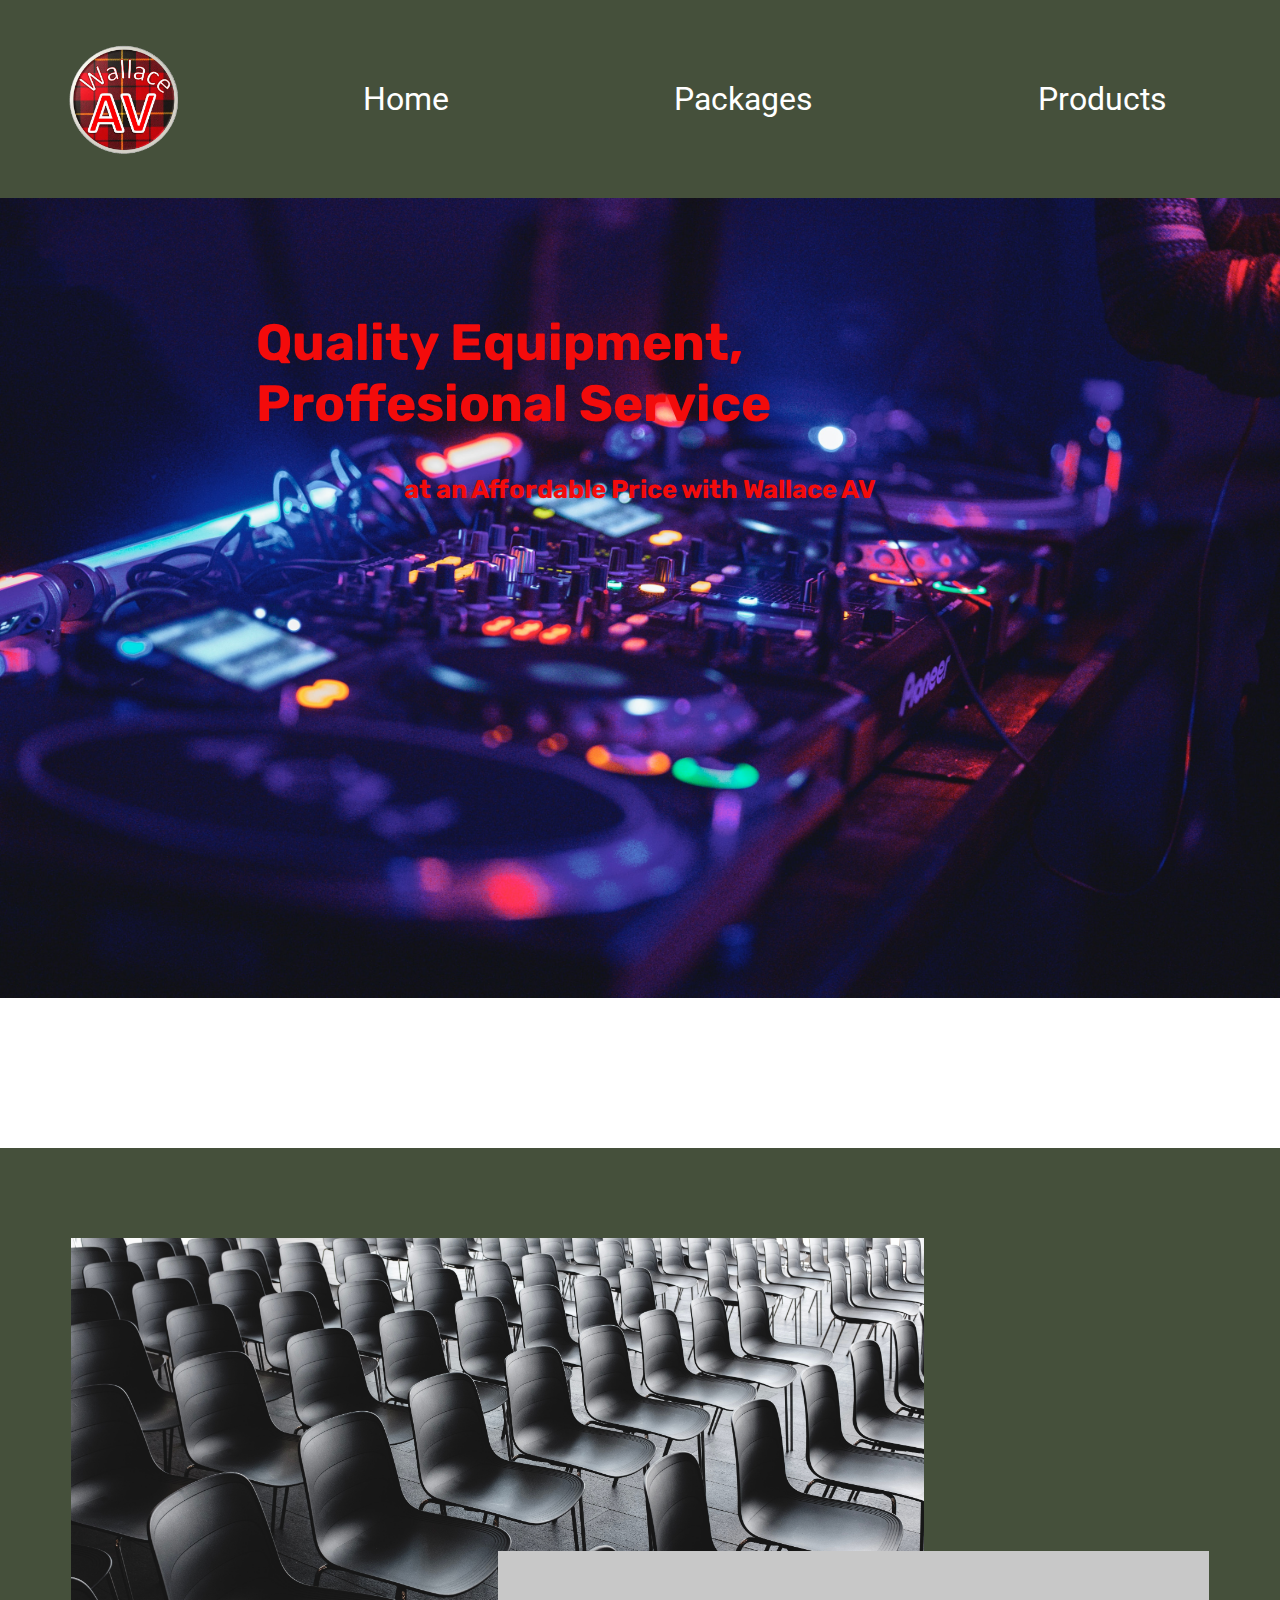
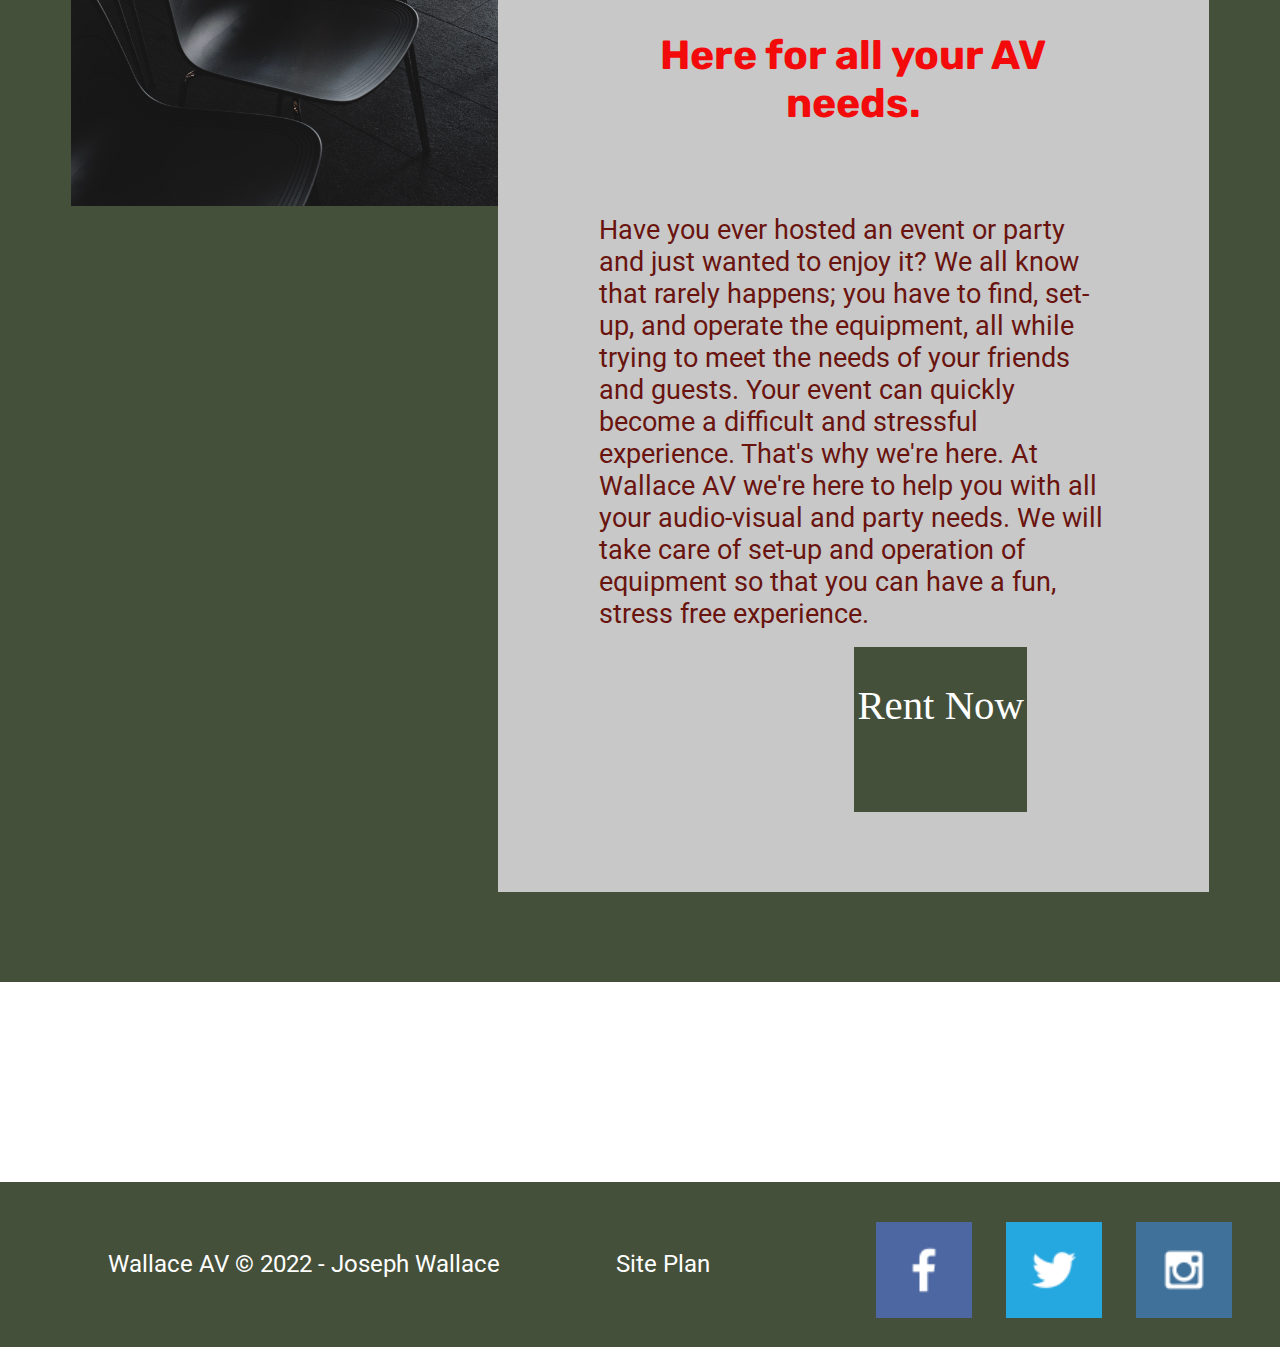
<file: wallace_av/index.html>
<!DOCTYPE html>
<html lang="en">
<head>
    <link rel="stylesheet" href="styles/style.css">
    <meta charset="UTF-8">
    <meta http-equiv="X-UA-Compatible" content="IE=edge">
    <meta name="viewport" content="width=device-width, initial-scale=1.0">
    <title>Audio/Visual Equipment | Wallace AV | Home</title>
</head>
<body class="content">
    <header>
        <a id="logo_link" href="index.html">
            <img class="logo" src="images/WallaceAVLogocopy.gif" alt="Wallace AV Logo">
        </a>
        <nav>
            <a href="index.html">Home</a>
            <a href="packages.html">Packages</a>
            <a href="products.html">Products</a>
        </nav>
    </header>
    <div id="hero">
        <div id="hero-box">
            <img id="hero-img" src="images/alexander-popov-JhYnL-BiP18-unsplash.jpg" alt="DJ Setup">
        </div>
        <section id="hero-msg">
            <h1 class="home-title">Quality Equipment, Proffesional Service</h1>
            <h4>at an Affordable Price with Wallace AV</h4>
        </section>
    </div>
    <main class="home-grid">
        <div id="background"></div> 
        <img class="home-img" src="images/jonas-jacobsson-2xaF4TbjXT0-unsplash.jpg" alt="Rows of Chairs">
        <section class="home-msg">
            <h2>Here for all your AV needs.</h2>
            <p>Have you ever hosted an event or party and just wanted to enjoy it? We all know that rarely happens; you have to find, set-up, and operate the equipment, all while trying to meet the needs of your friends and guests. Your event can quickly become a difficult and stressful experience. That's why we're here. At Wallace AV we're here to help you with all your audio-visual and party needs. We will take care of set-up and operation of equipment so that you can have a fun, stress free experience. </p>
            <a class='rent' href="products.html">Rent Now</a>
        </section>
    </main>
    <footer class="footer-grid">
        <p>Wallace AV &copy; 2022 - Joseph Wallace</p>
        <p><a href="site-plan.html">Site Plan</a></p>
        <div class="social">
            <a class="facebook" href="https://facebook.com" target="_blank">
                <img src="images/facebook.png" alt="fb icon">
            </a>
            <a class="twitter" href="https://twitter.com" target="_blank">
                <img src="images/twitter.png" alt="twitter icon">
            </a>
            <a class="instagram" href="https://instagram.com" target="_blank">
                <img src="images/instagram.png" alt="instagram icon">
            </a>
        </div>
    </footer>
</body>
</html>
</file>
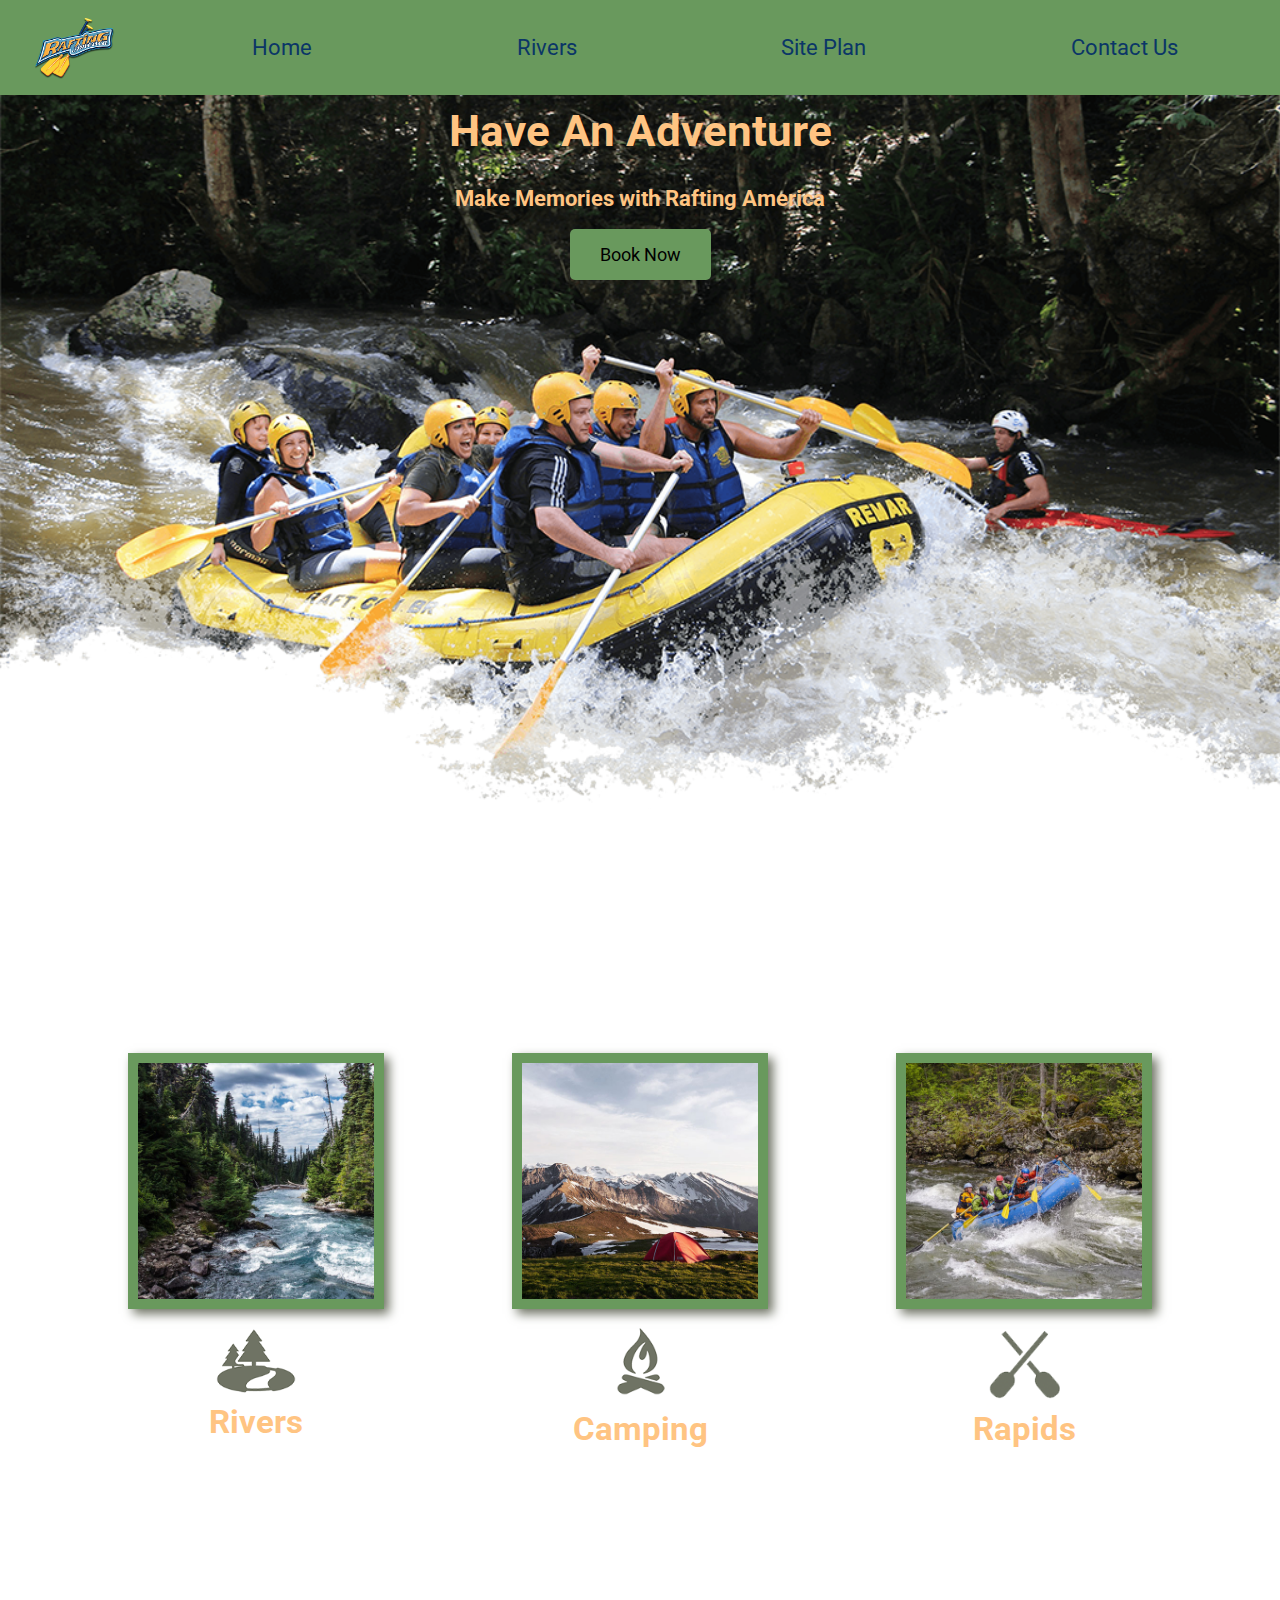
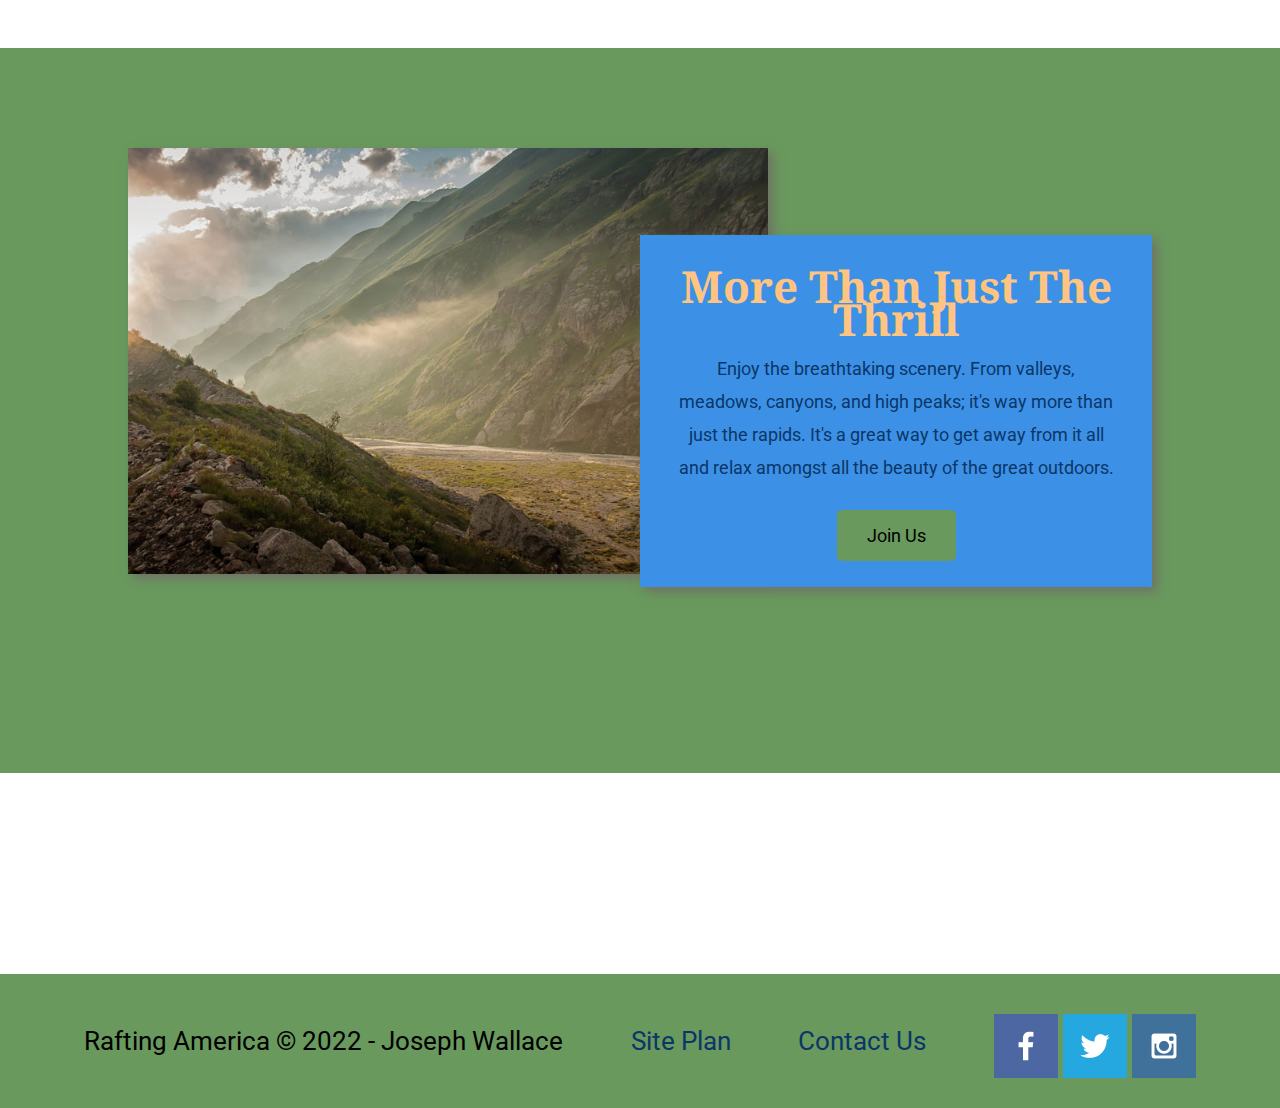
<file: wwr/index.html>
<!DOCTYPE html>
<html lang="en">
<head>
    <link rel="stylesheet" href="styles/style.css">
    <meta charset="UTF-8">
    <meta http-equiv="X-UA-Compatible" content="IE=edge">
    <meta name="viewport" content="width=device-width, initial-scale=1.0">
    <title>Whitewater Rafting Vacations | Rafting America | Home</title>
</head>
<body>
    <div id="content">
        <header>
            <a id="logo_link" href="index.html">
                <img class="logo" src="images/raftingam.png" alt="Rafting America Logo">
            </a>
            <nav>
                <a href="index.html">Home</a>
                <a href="rivers.html">Rivers</a>
                <a href="site-plan-rafting.html">Site Plan</a>
                <a href="contactus.html">Contact Us</a>
            </nav>
        </header>
    <div id="hero">
            <div id="hero-box">
                <img id="hero-img" src="images/hero.png" alt="People enjoying rafting">
            </div>
        <section id="hero-msg">
            <h1 class="home-title">Have An Adventure</h1>
            <h4>Make Memories with Rafting America</h4>
            <div class="button-box">
                <a class="book" href="contactus.html">Book Now</a>
            </div>
        </section>
    </div>
        <main class="home-grid">
            <section class="rivers-card">
                <img class="card-img" src="images/rivers.jpg" alt="river in forest">
                <img class="icon" src="images/river_icon.png" alt="river icon">
                <h2>Rivers</h2>
            </section>
            <section class="camping-card">
                <img class="card-img" src="images/camping.jpg" alt="tent in mountains">
                <img class="icon" src="images/fire_icon.png" alt="fire icon">
                <h2>Camping</h2>
            </section>
            <section class="rapids-card">
                <img class="card-img" src="images/rapids.jpg" alt="rafting boat">
                <img class="icon" src="images/oars.png" alt="oars icon">
                <h2>Rapids</h2>
            </section>
            <div id="background"></div> 
            <img class="mountains" src="images/mountains.jpg" alt="Misty mountains">
            <section class="msg">
                <h2>More Than Just The Thrill</h2>
                <p>Enjoy the breathtaking scenery. From valleys, meadows, canyons, and high peaks; it's way more than just the rapids. It's a great way to get away from it all and relax amongst all the beauty of the great outdoors. </p>
                <a class='join' href="rivers.html">Join Us</a>
            </section>
        </main>
        <footer>
            <p>Rafting America &copy; 2022 - Joseph Wallace</p>
            <p><a href="site-plan-rafting.html">Site Plan</a></p>
            <p><a href="contactus.html">Contact Us</a></p>
            <div class="social">
                <a href="https://facebook.com" target="_blank">
                    <img src="images/facebook.png" alt="fb icon">
                </a>
                <a href="https://twitter.com" target="_blank">
                    <img src="images/twitter.png" alt="twitter icon">
                </a>
                <a href="https://instagram.com" target="_blank">
                    <img src="images/instagram.png" alt="instagram icon">
                </a>
            </div>
        </footer>
    </div>
</body>
</html>
</file>
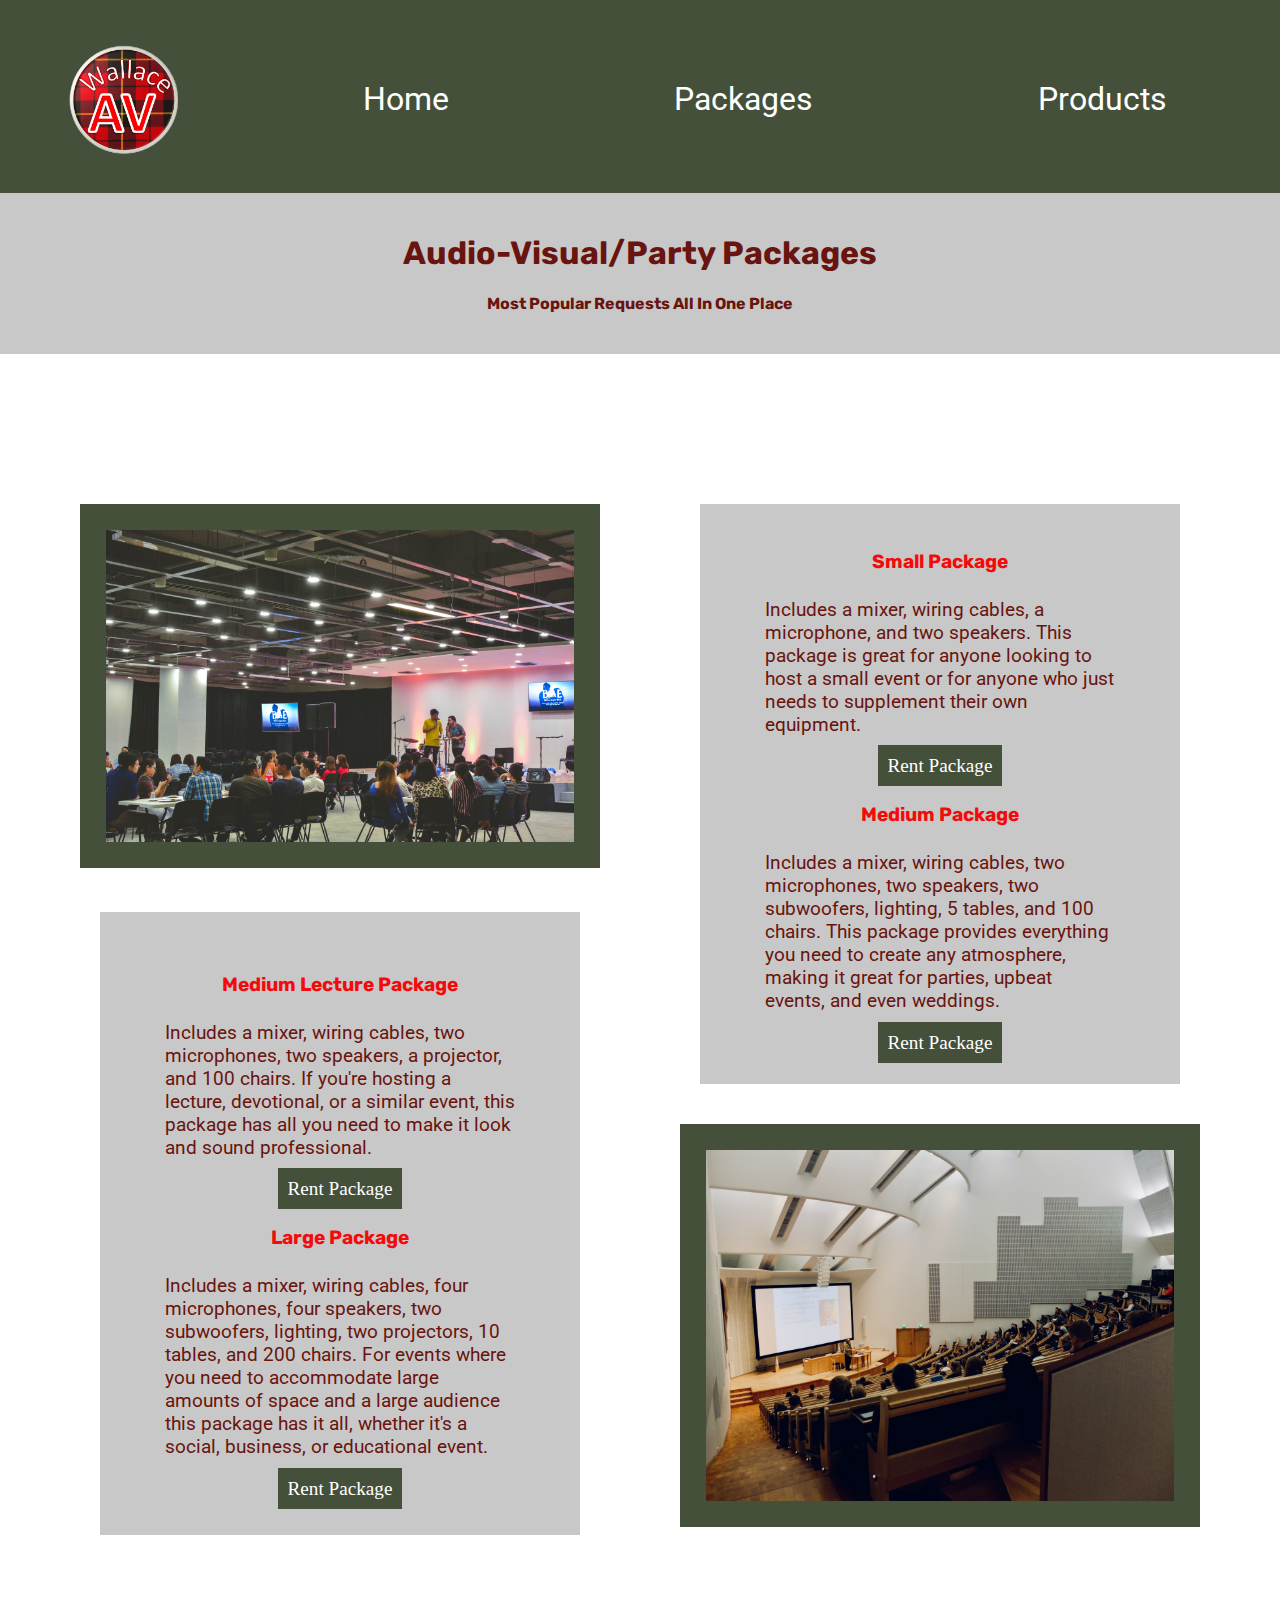
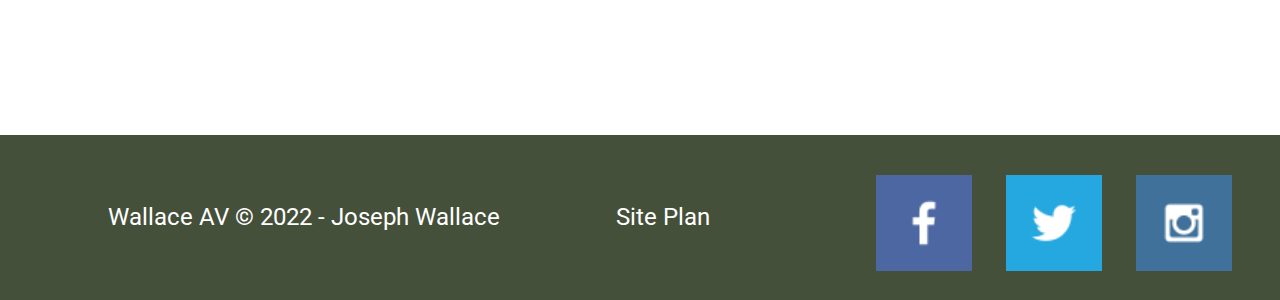
<file: wallace_av/packages.html>
<!DOCTYPE html>
<html lang="en">
<head>
    <link rel="stylesheet" href="styles/style.css">
    <meta charset="UTF-8">
    <meta http-equiv="X-UA-Compatible" content="IE=edge">
    <meta name="viewport" content="width=device-width, initial-scale=1.0">
    <title>Audio-Visual Equipment | Wallace AV | Packages</title>
</head>
<body class="content">
    <header>
        <a id="logo_link" href="index.html">
            <img class="logo" src="images/WallaceAVLogocopy.gif" alt="Wallace AV Logo">
        </a>
        <nav>
            <a href="index.html">Home</a>
            <a href="packages.html">Packages</a>
            <a href="products.html">Products</a>
        </nav>
    </header>
    <div class="heading">
        <h1>Audio-Visual/Party Packages</h1>
        <h4>Most Popular Requests All In One Place</h4>
    </div>
    <main class="package-grid">
        <div class="side-a">
            <div>
                <img class="package-img" src="images/md-duran-rE9vgD_TXgM-unsplash.jpg" alt="Social Gathering">
            </div>
            <section class="packages-1">
                <h4>Medium Lecture Package</h4>
                <p>Includes a mixer, wiring cables, two microphones, two speakers, a projector, and 100 chairs. If you're hosting a lecture, devotional, or a similar event, this package has all you need to make it look and sound professional.</p>
                <a class="rental-packages" href="#">Rent Package</a>
                <h4>Large Package</h4>
                <p>Includes a mixer, wiring cables, four microphones, four speakers, two subwoofers, lighting, two projectors, 10 tables, and 200 chairs. For events where you need to accommodate large amounts of space and a large audience this package has it all, whether it's a social, business, or educational event.</p>
                <a class="rental-packages" href="#">Rent Package</a>
            </section>
        </div>
        <div class="side-b">
            <section class="packages-2">
                <h4>Small Package</h4>
                <p>Includes a mixer, wiring cables, a microphone, and two speakers. This package is great for anyone looking to host a small event or for anyone who just needs to supplement their own equipment.</p>
                <a class="rental-packages" href="#">Rent Package</a>
                <h4>Medium Package</h4>
                <p>Includes a mixer, wiring cables, two microphones, two speakers, two subwoofers, lighting, 5 tables, and 100 chairs. This package provides everything you need to create any atmosphere, making it great for parties, upbeat events, and even weddings.</p>
                <a class="rental-packages" href="#">Rent Package</a>
            </section>
            <div>
                <img class="package-img-2" src="images/dom-fou-YRMWVcdyhmI-unsplash.jpg" alt="Lecture Gathering">
            </div>
        </div>
    </main>
    <footer>
        <p>Wallace AV &copy; 2022 - Joseph Wallace</p>
        <p><a href="site-plan.html">Site Plan</a></p>
        <div class="social">
            <a href="https://facebook.com" target="_blank">
                <img src="images/facebook.png" alt="fb icon">
            </a>
            <a href="https://twitter.com" target="_blank">
                <img src="images/twitter.png" alt="twitter icon">
            </a>
            <a href="https://instagram.com" target="_blank">
                <img src="images/instagram.png" alt="instagram icon">
            </a>
        </div>
    </footer>
</body>
</html>
</file>
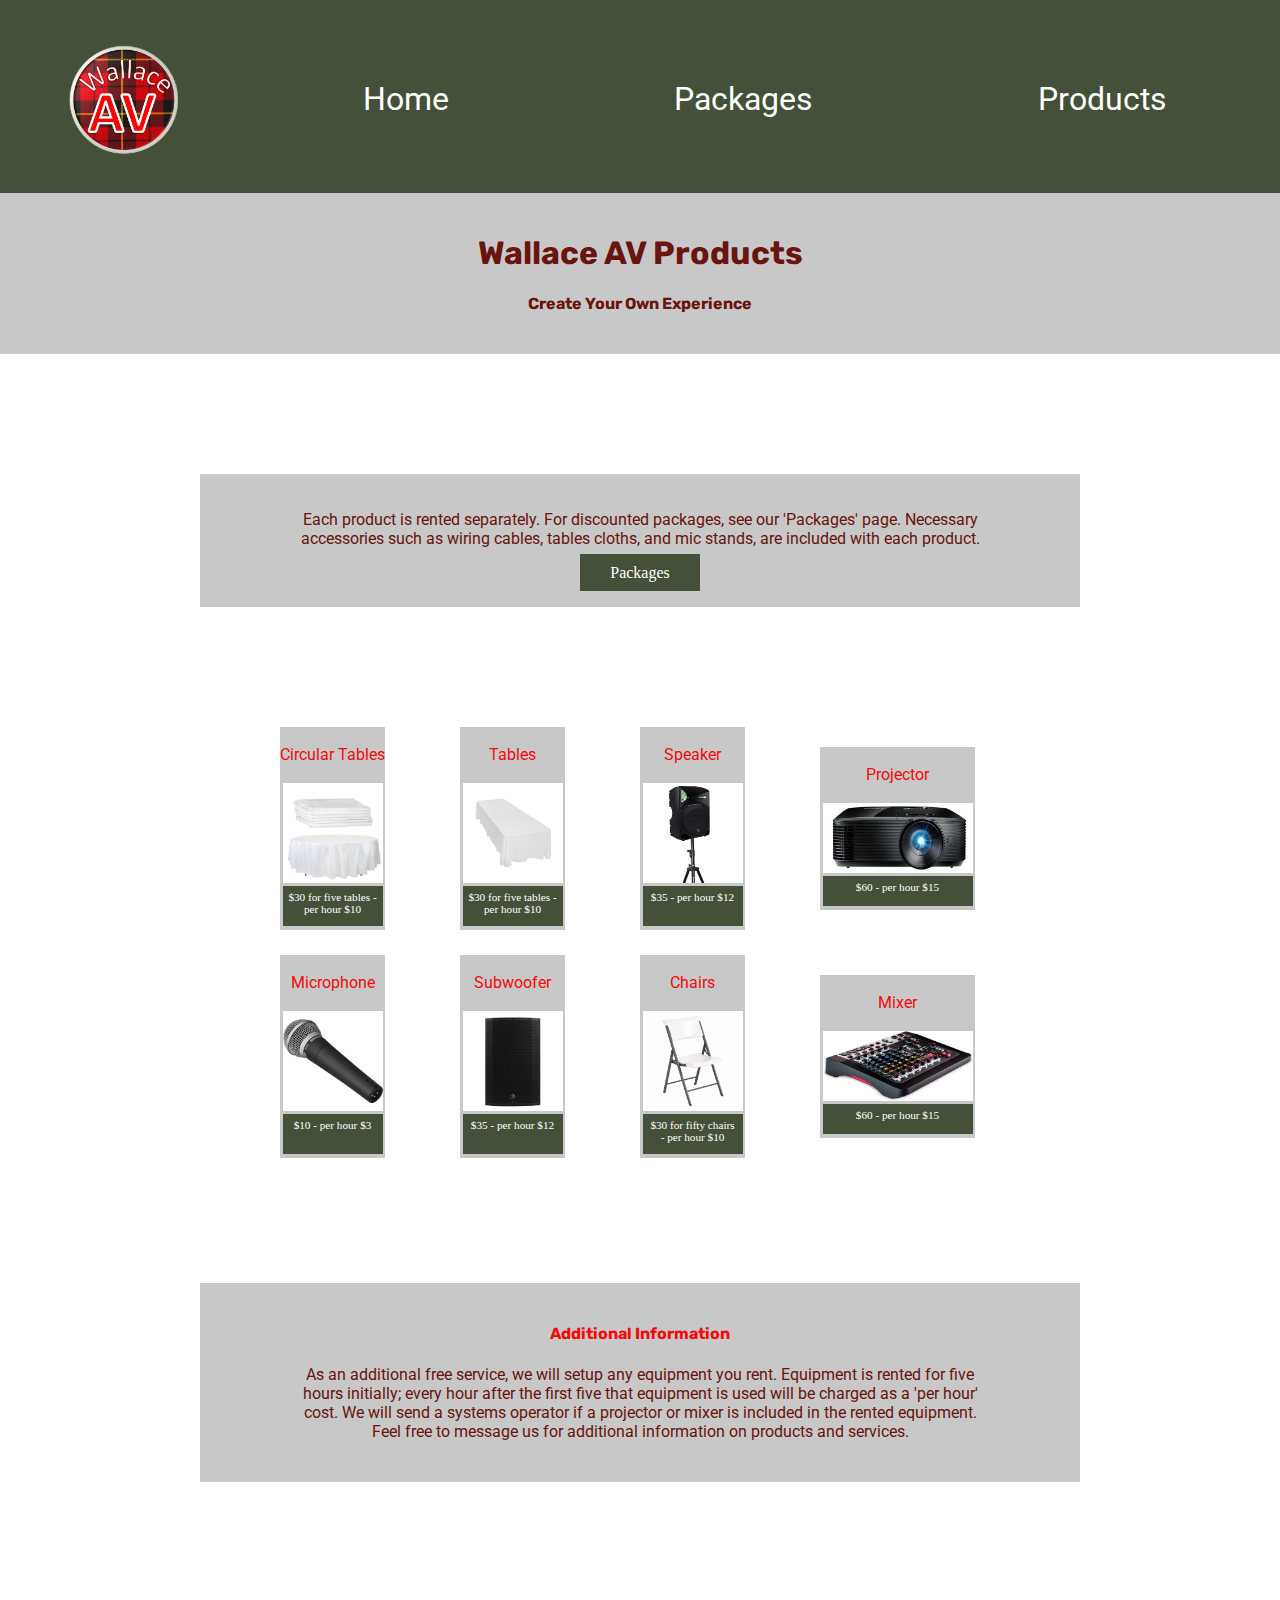
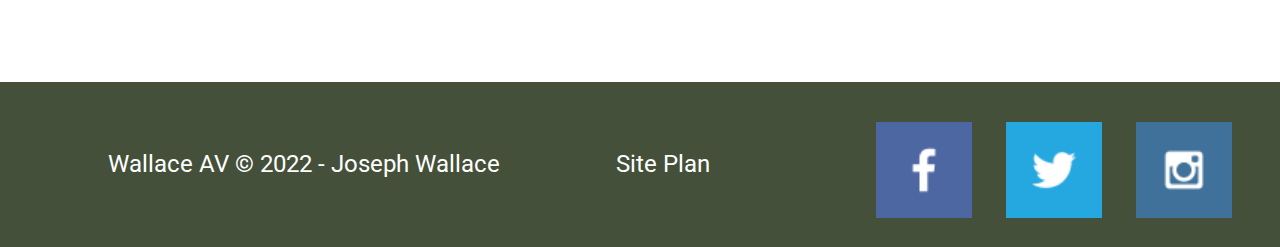
<file: wallace_av/products.html>
<!DOCTYPE html>
<html lang="en">
<head>
    <link rel="stylesheet" href="styles/style.css">
    <meta charset="UTF-8">
    <meta http-equiv="X-UA-Compatible" content="IE=edge">
    <meta name="viewport" content="width=device-width, initial-scale=1.0">
    <title>Audio/Visual Equipment | Wallace AV | Products</title>
</head>
<body class="content">
    <header>
        <a id="logo_link" href="index.html">
            <img class="logo" src="images/WallaceAVLogocopy.gif" alt="Wallace AV Logo">
        </a>
        <nav>
            <a href="index.html">Home</a>
            <a href="packages.html">Packages</a>
            <a href="products.html">Products</a>
        </nav>
    </header>
    <div class="heading">
        <h1>Wallace AV Products</h1>
        <h4>Create Your Own Experience</h4>
    </div>
    <main>
        <div class="heading-text">
            <p>Each product is rented separately. For discounted packages, see our 'Packages' page. Necessary accessories such as wiring cables, tables cloths, and mic stands, are included with each product.</p>
            <a class="package-link" href="packages.html">Packages</a>
        </div>
        <div class="products-grid">
            <div class="product">
                <p class="rental-text">Circular Tables</p>
                <img class="product-img" src="images/6ftRoundTableCloth.jpg" alt="Circular Tables">
                <a class="rental-link" href="#">$30 for five tables - per hour $10</a>
            </div>
            <div class="product">
                <p class="rental-text">Tables</p>
                <img class="product-img" src="images/8ftTableCloth.jpg" alt="Tables">
                <a class="rental-link" href="#">$30 for five tables - per hour $10</a>
            </div>
            <div class="product">
                <p class="rental-text">Speaker</p>
                <img class="product-img" src="images/15inMackieThumpSpeaker.jpg" alt="Speaker">
                <a class="rental-link" href="#">$35 - per hour $12</a>
            </div>
            <div class="product-wide">
                <p class="rental-text-wide">Projector</p>
                <img class="product-img-wide" src="images/OptimaHD146xc.jpg" alt="Projector">
                <a class="rental-link-wide" href="#">$60 - per hour $15</a>
            </div>
            <div class="product">
                <p class="rental-text">Microphone</p>
                <img class="product-img" src="images/SM58.jpg" alt="Microphone">
                <a class="rental-link" href="#">$10 - per hour $3</a>
            </div>
            <div class="product">
                <p class="rental-text">Subwoofer</p>
                <img class="product-img" src="images/Thump15a.jpg" alt="Subwoofer">
                <a class="rental-link" href="#">$35 - per hour $12</a>
            </div>
            <div class="product">
                <p class="rental-text">Chairs</p>
                <img class="product-img" src="images/WhiteFoldingChair.jfif" alt="Chairs">
                <a class="rental-link" href="#">$30 for fifty chairs - per hour $10</a>
            </div>
            <div class="product-wide">
                <p class="rental-text-wide">Mixer</p>
                <img class="product-img-wide" src="images/ZEDI10FXMixer.jpg" alt="Mixer">
                <a class="rental-link-wide" href="#">$60 - per hour $15</a>
            </div>
        </div>
        <section class="added-info">
            <h4>Additional Information</h4>
            <p>As an additional free service, we will setup any equipment you rent. Equipment is rented for five hours initially; every hour after the first five that equipment is used will be charged as a 'per hour' cost. We will send a systems operator if a projector or mixer is included in the rented equipment. Feel free to message us for additional information on products and services.</p>
        </section>
    </main>
    <footer>
        <p>Wallace AV &copy; 2022 - Joseph Wallace</p>
        <p><a href="site-plan.html">Site Plan</a></p>
        <div class="social">
            <a href="https://facebook.com" target="_blank">
                <img src="images/facebook.png" alt="fb icon">
            </a>
            <a href="https://twitter.com" target="_blank">
                <img src="images/twitter.png" alt="twitter icon">
            </a>
            <a href="https://instagram.com" target="_blank">
                <img src="images/instagram.png" alt="instagram icon">
            </a>
        </div>
    </footer>
</body>
</html>
</file>
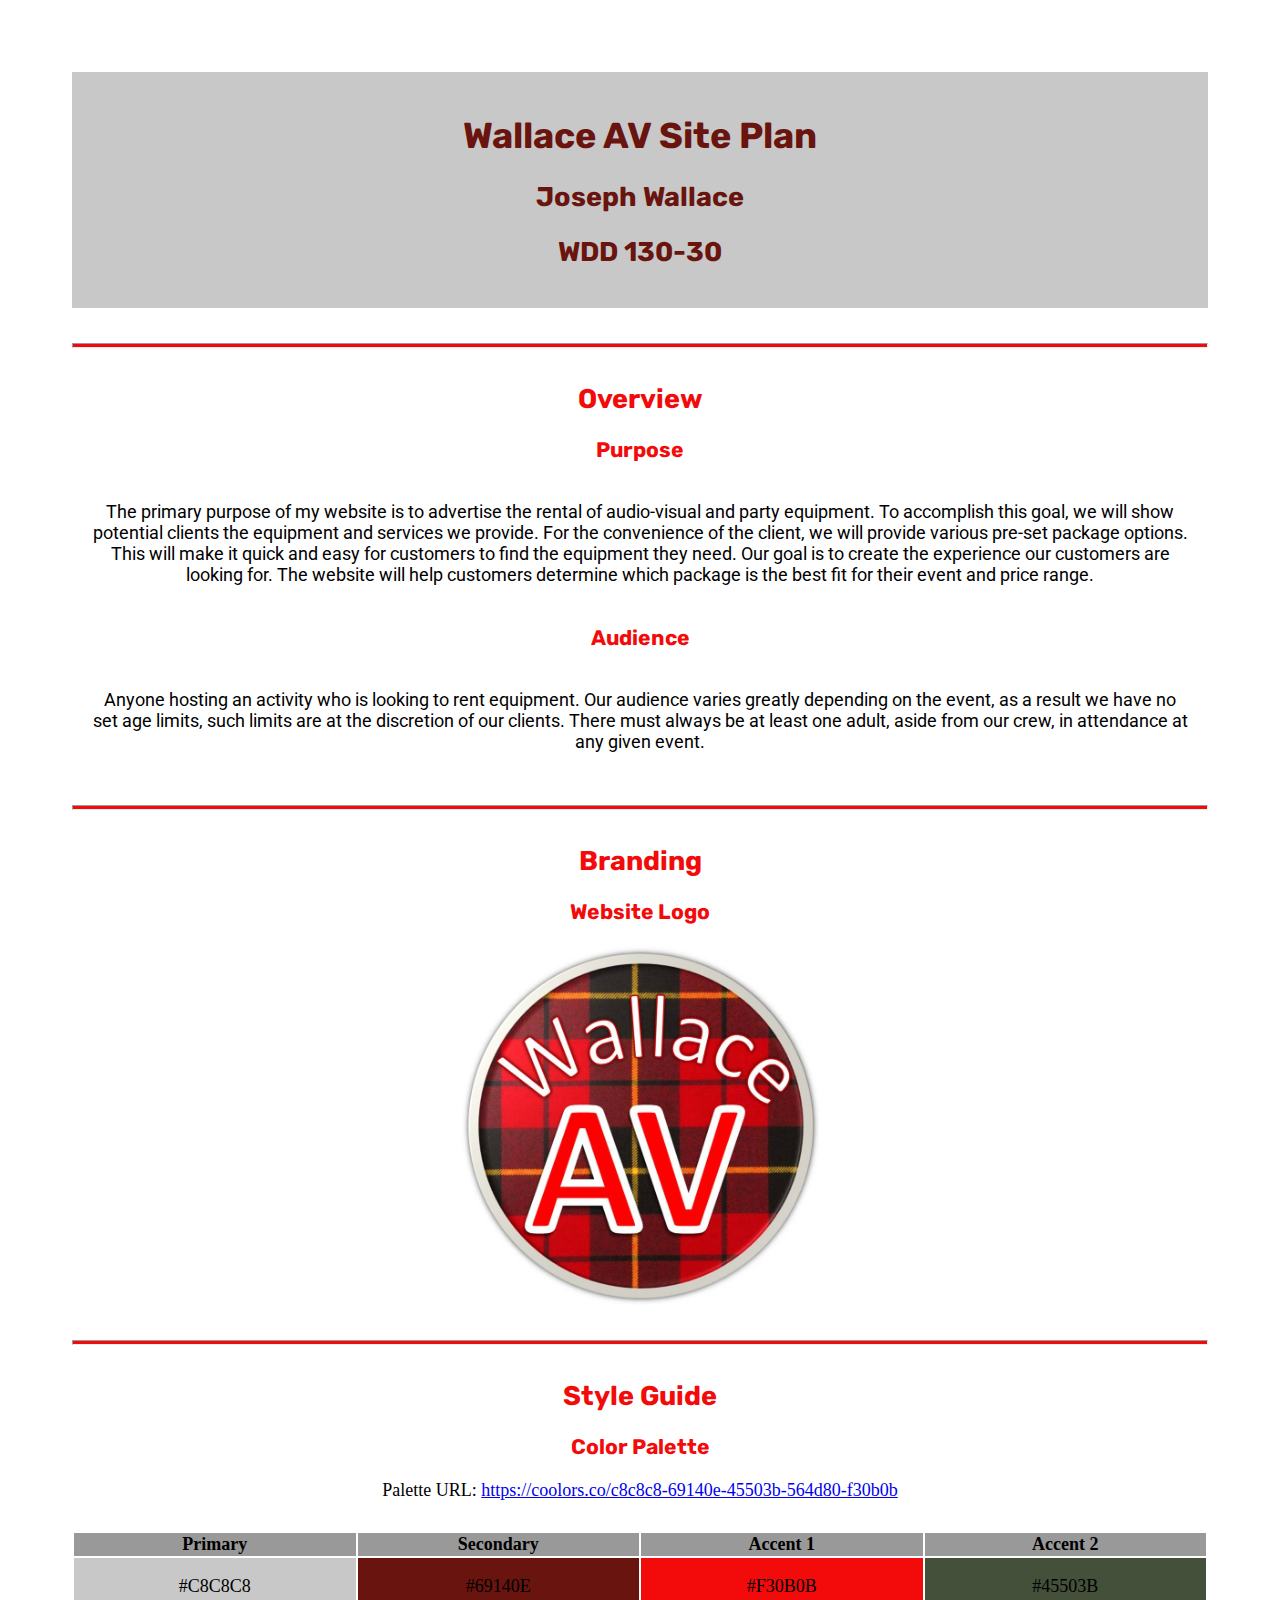
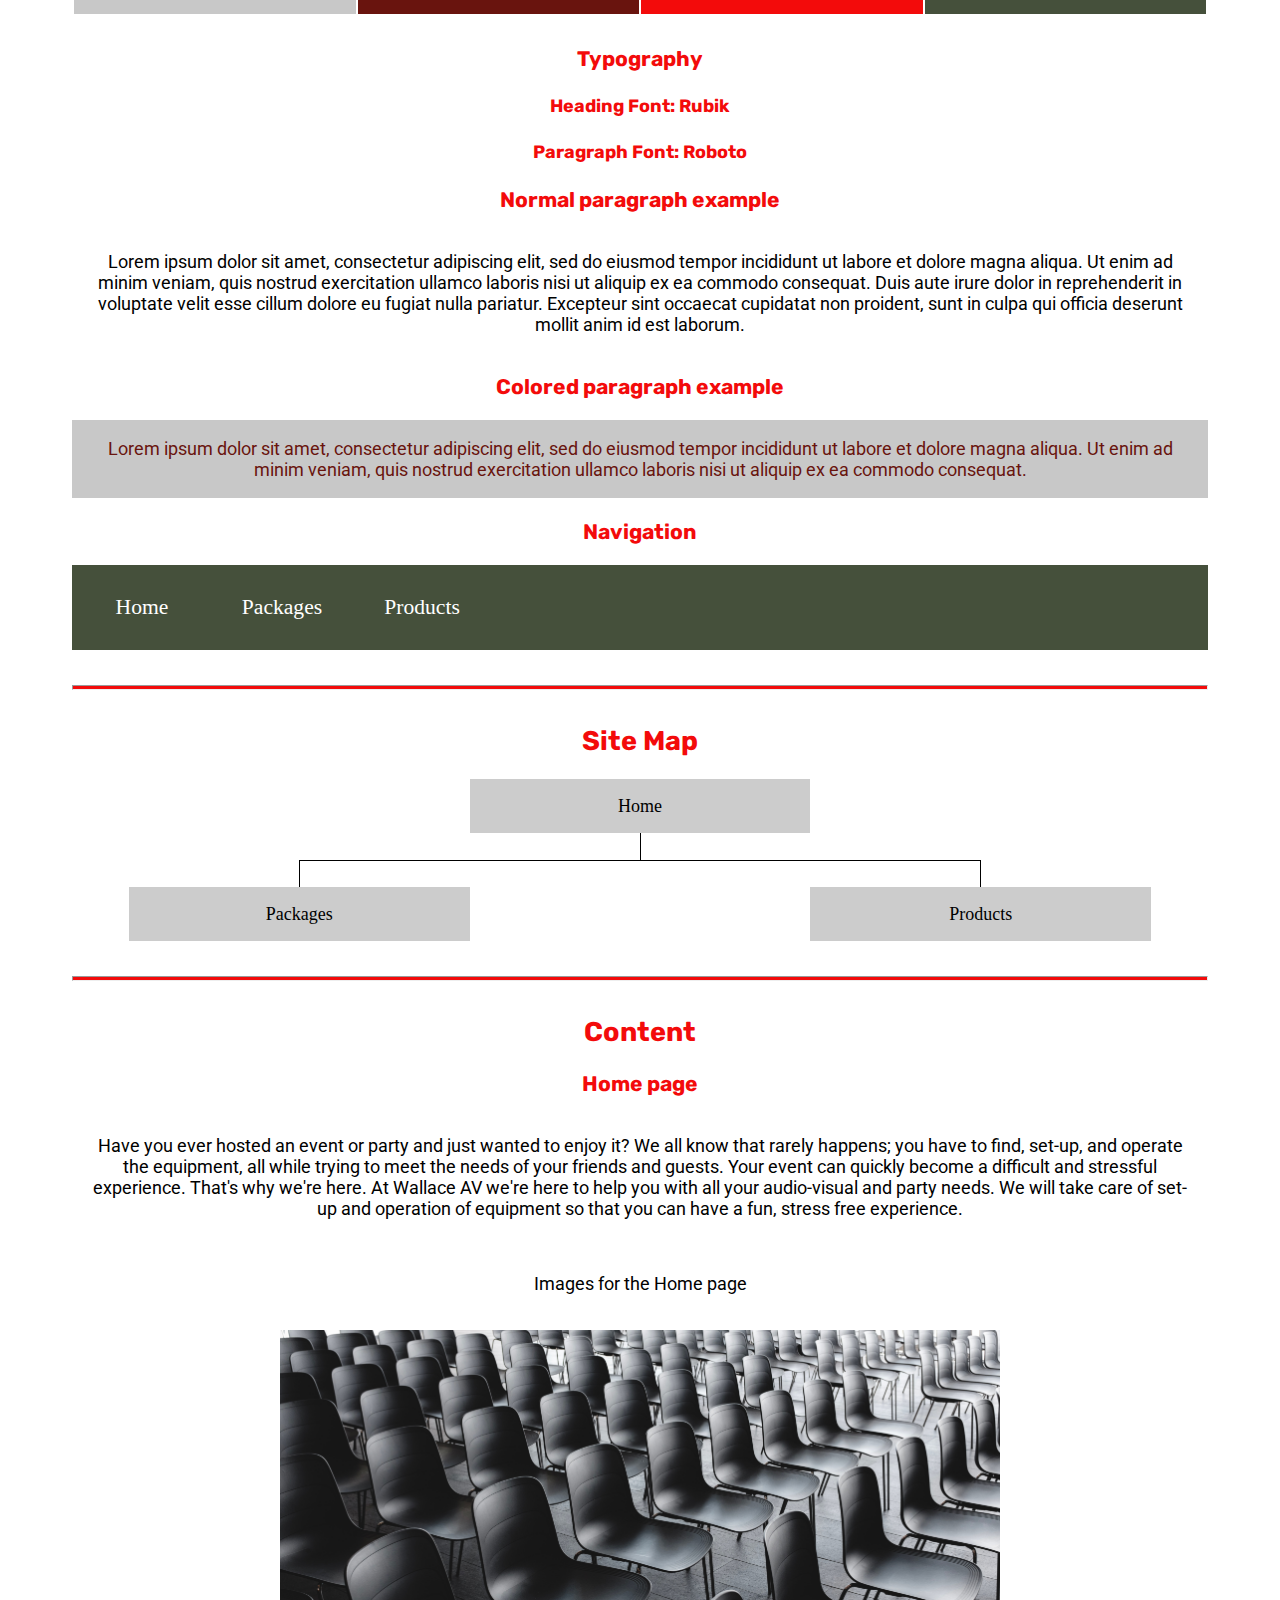
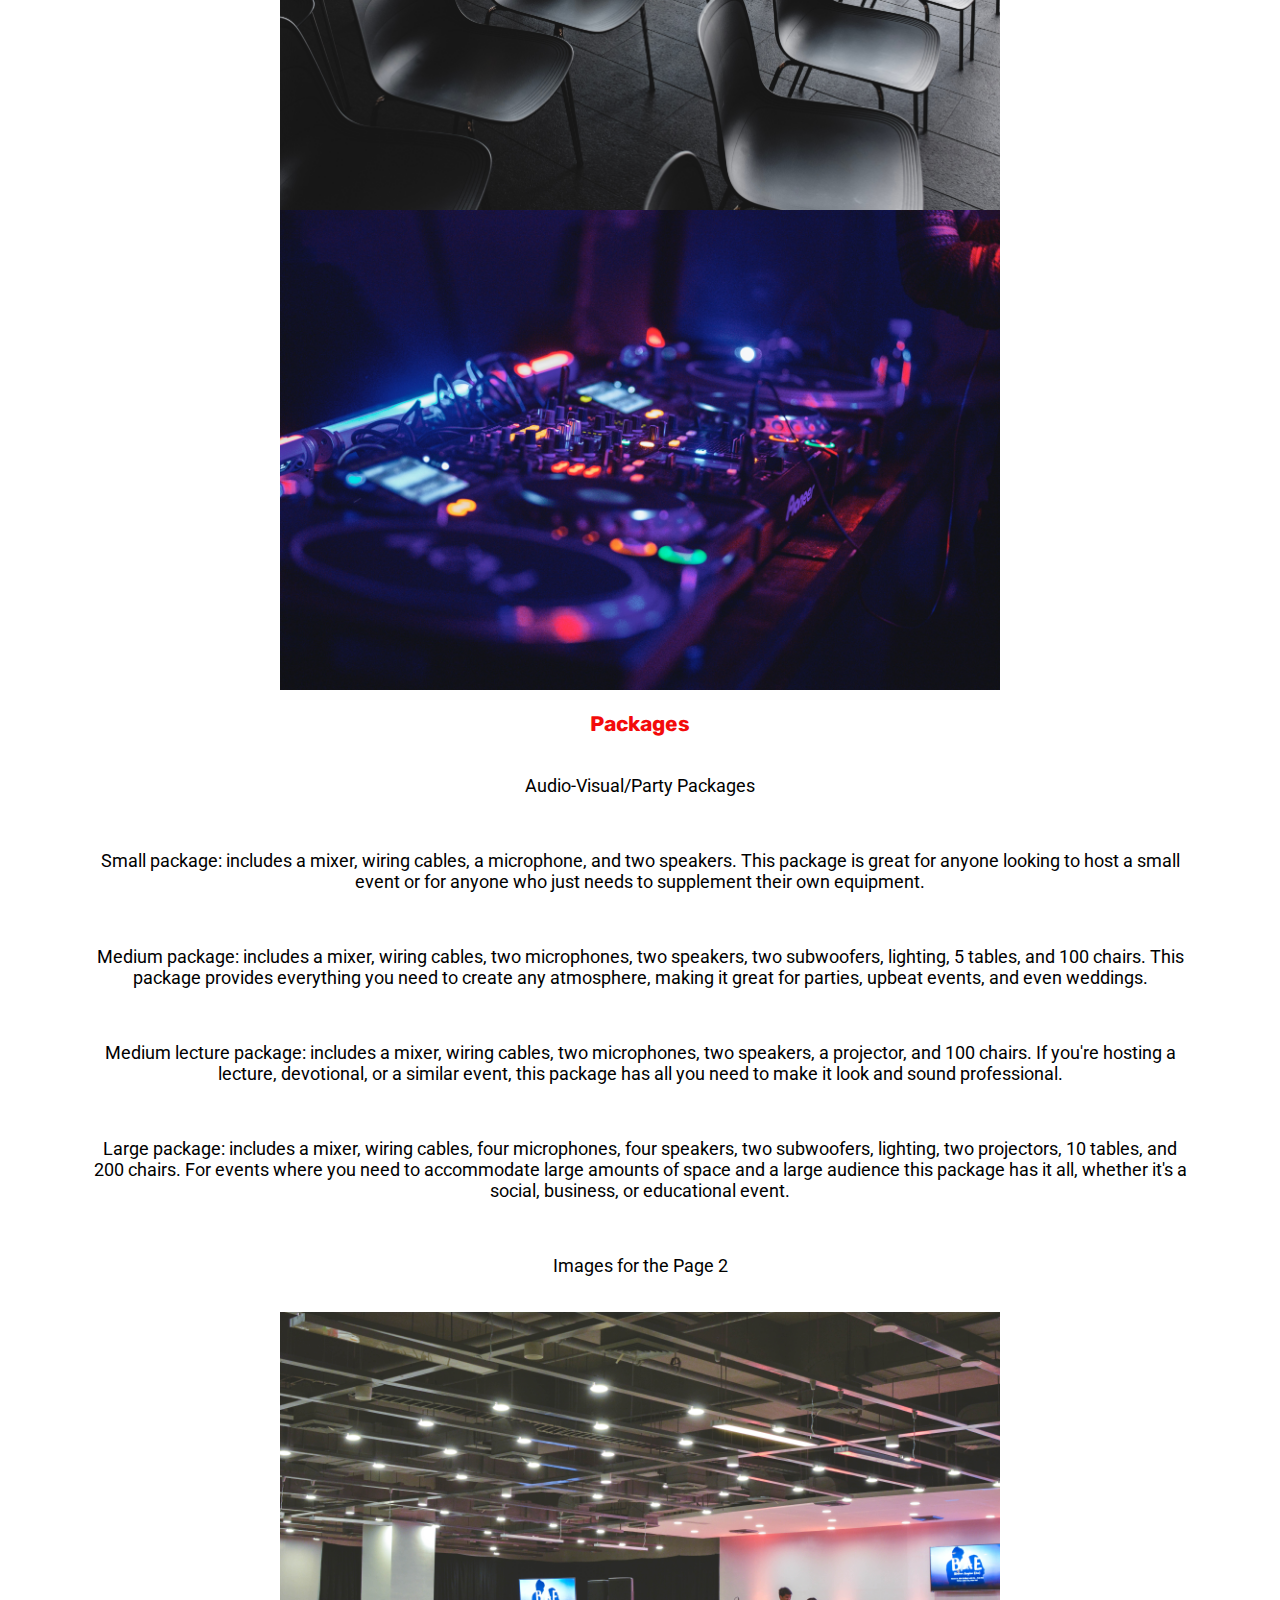
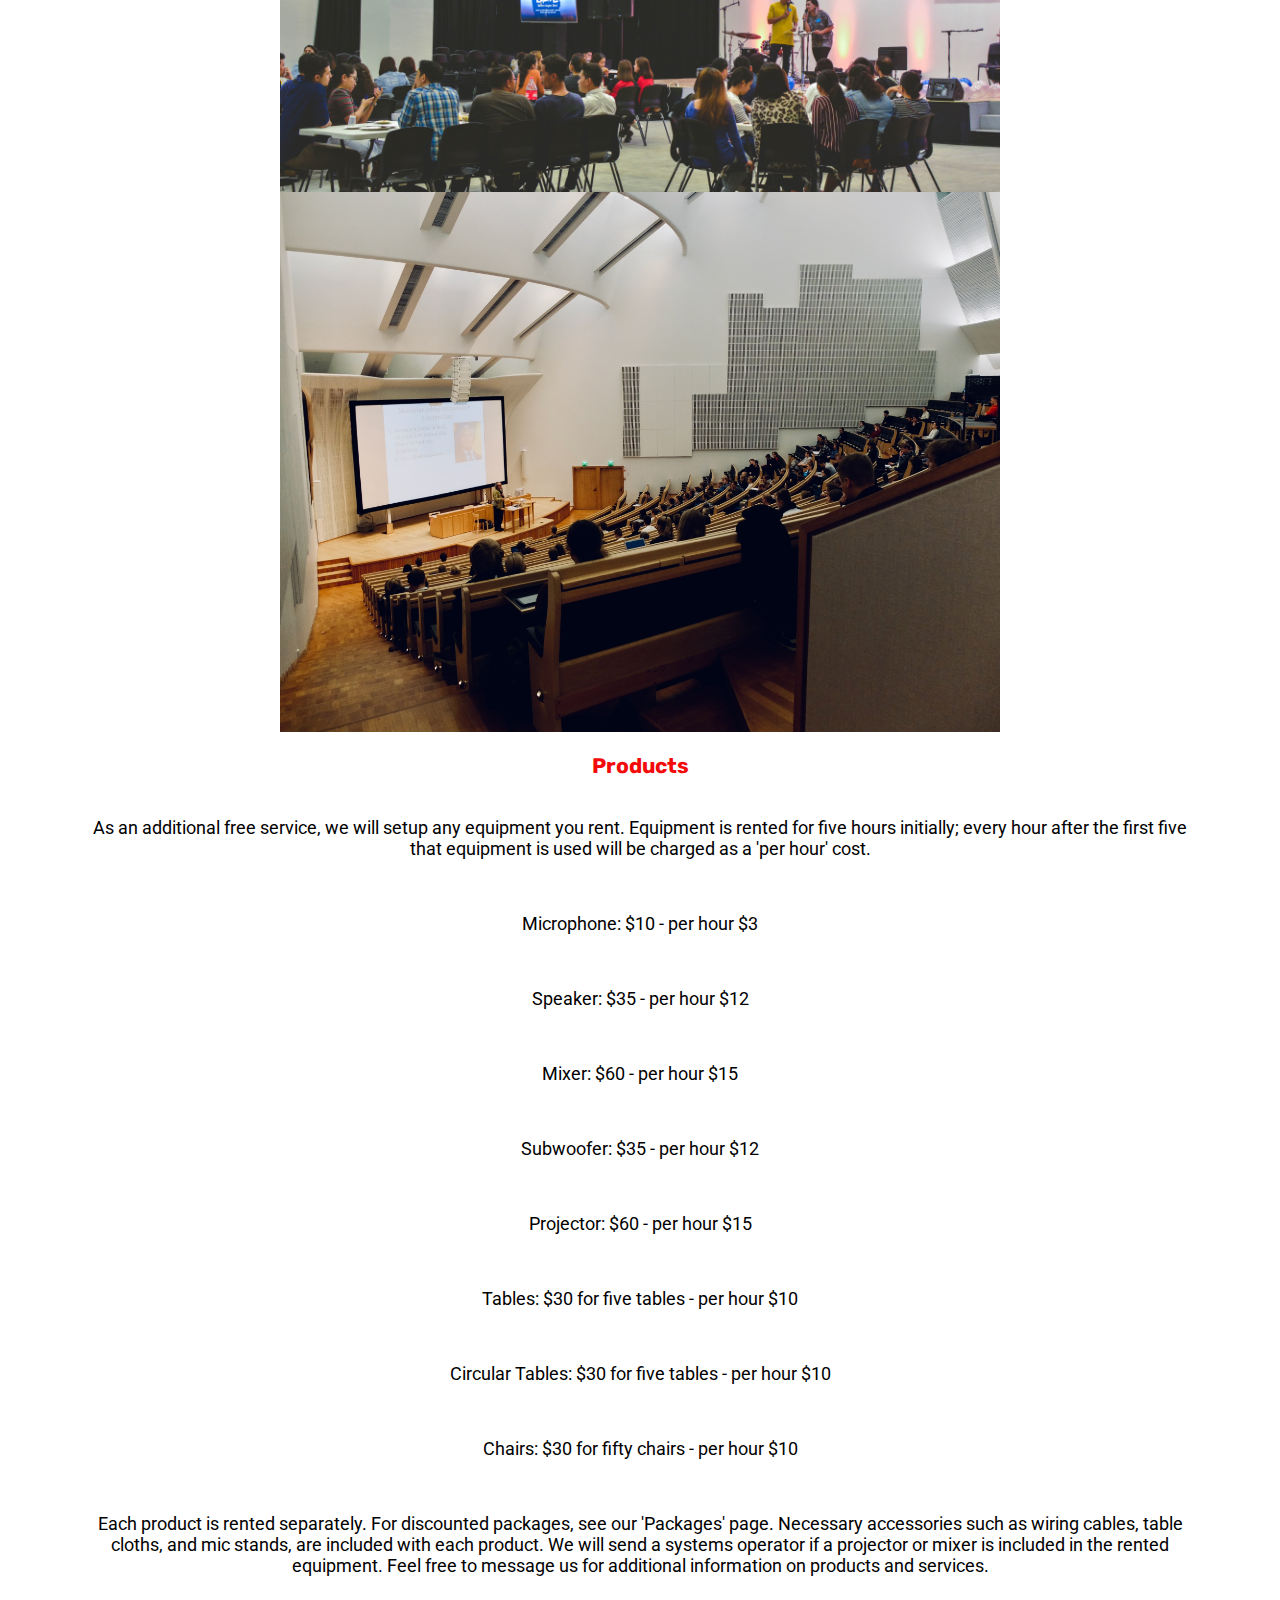
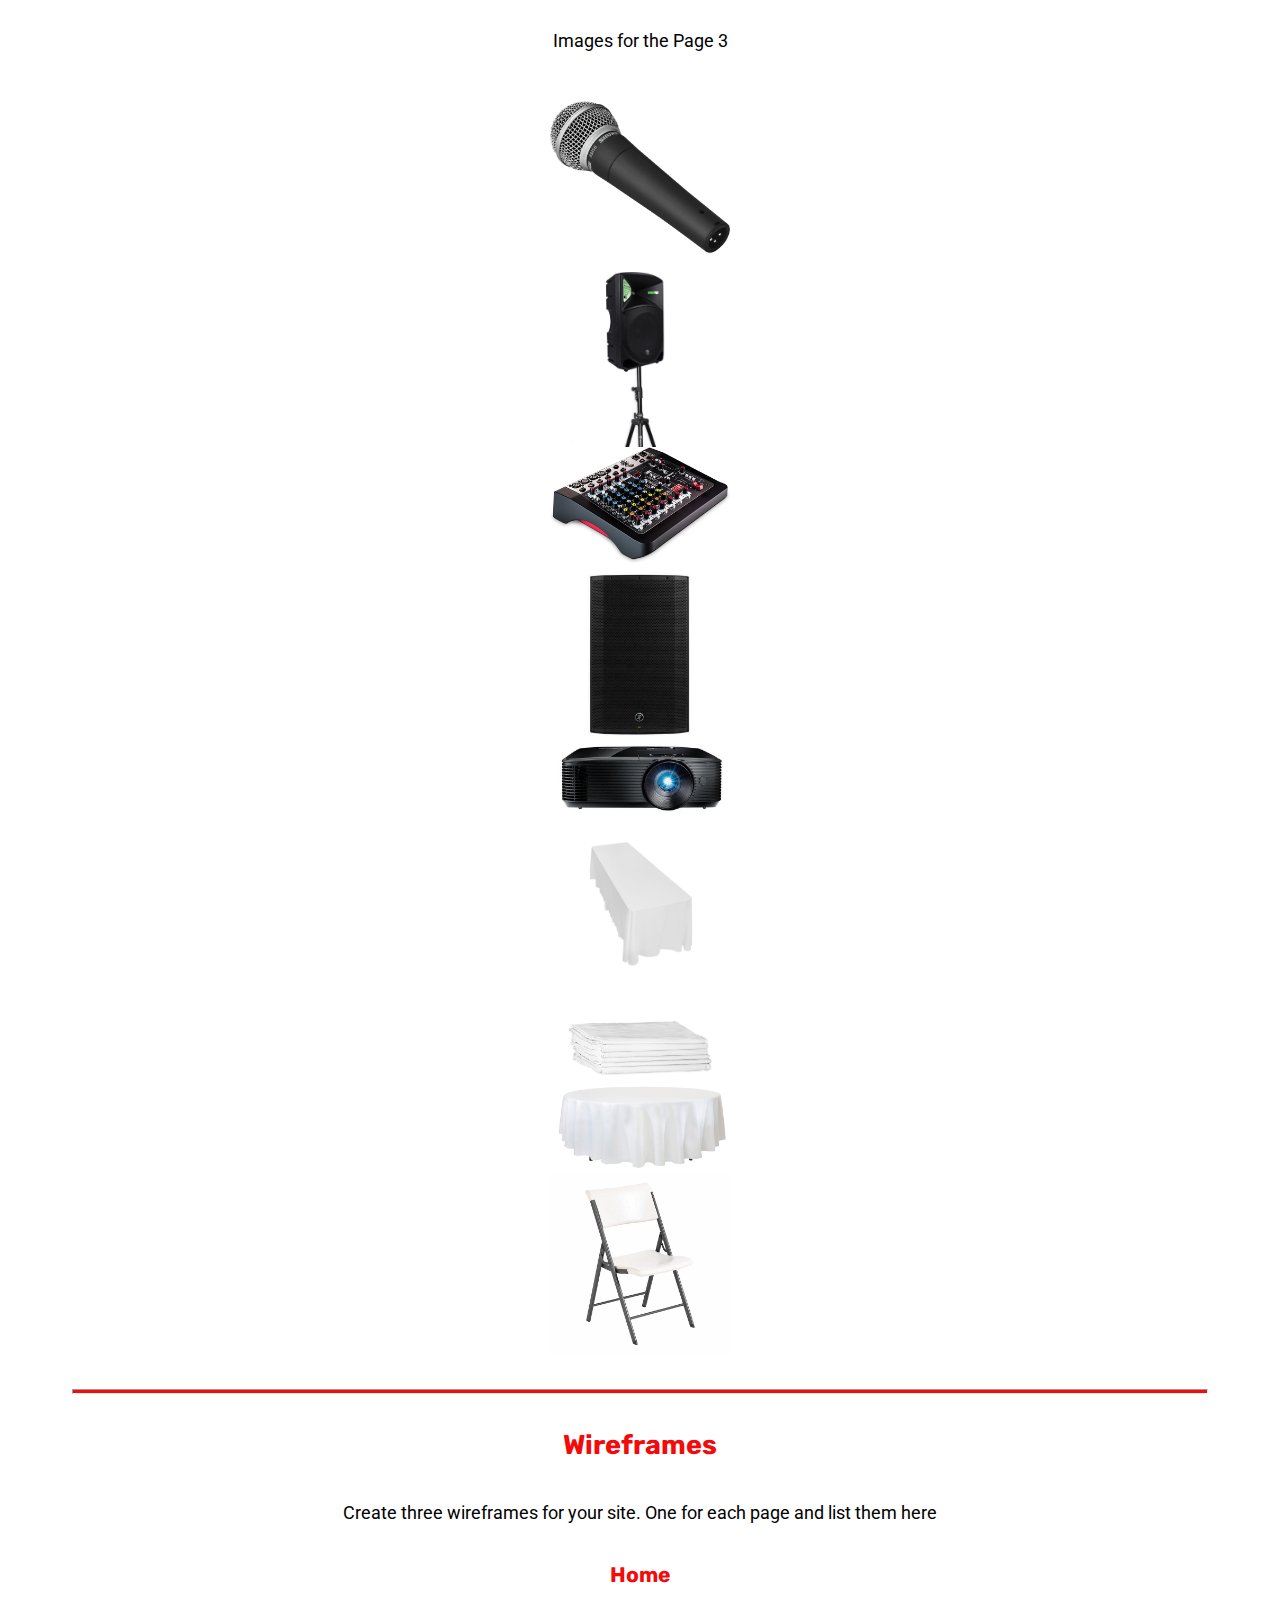
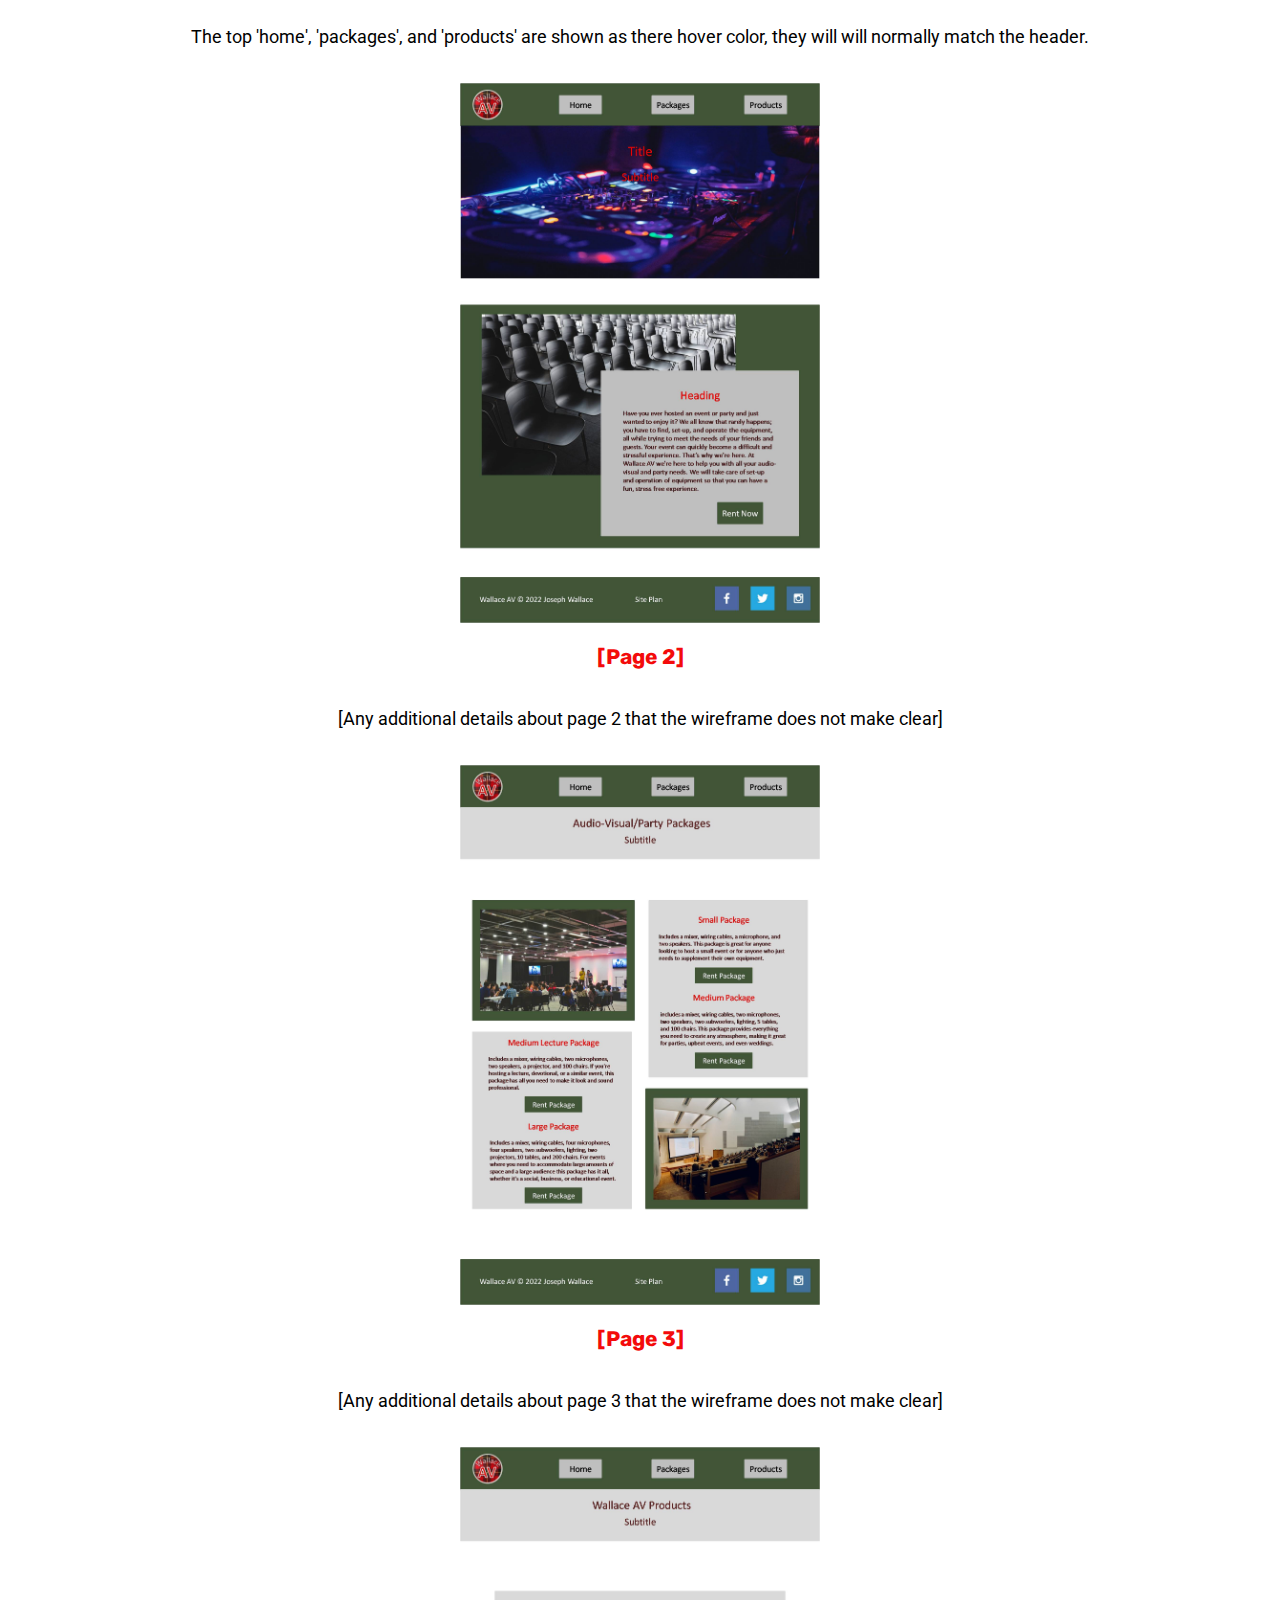
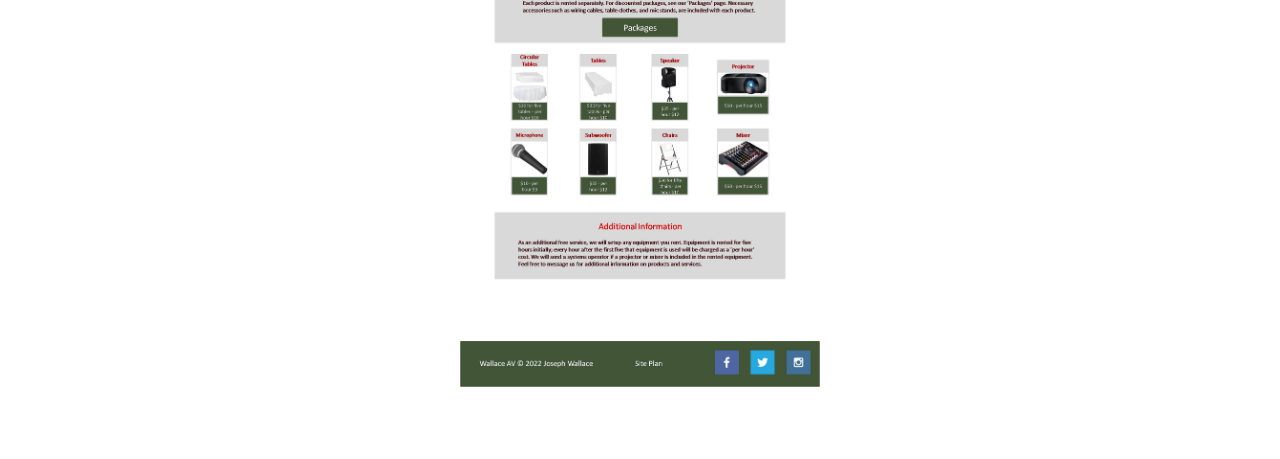
<file: wallace_av/site-plan.html>
<!DOCTYPE html>
<html lang="en-us">
    
  <head>
    <meta charset="utf-8">
    <title>Site Plan</title>
    <link type="text/css" rel="stylesheet" href="styles/site-plan.css">
  </head>

  <body>
    <header>
      <h1>Wallace AV Site Plan</h1>
      <h2>Joseph Wallace</h2>
      <h2>WDD 130-30</h2>
      <!-- In the header above, add the name or your site, your name and class number. For example if you are in section 3 you would put WDD 130.03 -->
    </header>
    <main>

      <!-- ------------------------Steps 2-3------------------------------ -->
      <hr>
      <h2>Overview</h2>
      <h3>Purpose</h3>
      <p>
        The primary purpose of my website is to advertise the rental of audio-visual
         and party equipment. To accomplish this goal, we will show potential clients
         the equipment and services we provide. For the convenience of the client,
         we will provide various pre-set package options. This will make it quick and
         easy for customers to find the equipment they need. Our goal is to create the
         experience our customers are looking for. The website will help customers
         determine which package is the best fit for their event and price range.
      </p>  <!-- change this -->


      <h3>Audience</h3>
      <p>
        Anyone hosting an activity who is looking to rent equipment. Our audience varies
        greatly depending on the event, as a result we have no set age limits, such limits
        are at the discretion of our clients. There must always be at least one adult,
        aside from our crew, in attendance at any given event.
      </p>  <!-- change this -->

      <hr>
      <h2>Branding</h2>
      <h3>Website Logo</h3>
      <!-- Replace this with some sort of logo for your site.  A logo can be as simple as the name of your site in a nice font :) -->
      <img id="logo" src="images/WallaceAVLogo.jpg" alt="Logo image">
      <hr>
      <h2>
        Style Guide
      </h2>

      <!-- ------------------------Steps 4-8------------------------------ -->

      <h3>
        Color Palette
      </h3>
      <!--  The colors you choose for a website are one of the most important decisions you will make. Follow the instructions on the activity in iLearn then return and replace the color codes below with the hex color codes (the 6 digit numbers that show at the bottom of each color) for the colors you have chosen below.  You should have at least 2 colors but do not have to fill in all 4 if you do not need them.  -->

      <!-- Copy and paste the URL to your finished palette below Make sure to paste it into both spots -->
      Palette URL: <a href="https://coolors.co/c8c8c8-69140e-45503b-564d80-f30b0b" target="_blank">https://coolors.co/c8c8c8-69140e-45503b-564d80-f30b0b</a>


      <table class="colors">
        <tr><th>Primary</th><th>Secondary</th><th>Accent 1</th><th>Accent 2</th></tr>
        <!-- Replace the numbers in the boxes below with your hex color codes. Then switch to the site-plan.css file and change your colors there as well. -->
        <tr><td class="primary">#C8C8C8</td><td class="secondary">#69140E</td><td class="accent1">#F30B0B</td><td class="accent2">#45503B</td></tr>
      </table>

      <!-- ------------------------Step 9------------------------------ -->

      <h3>
        Typography
      </h3>
      <!-- Choose a font for your paragraphs (body copy) and headlines. What font(s) have you chosen? Why did you choose what you did?  Make sure to review the list of web safe fonts at W3Schools.org as a starting point.  Think also about which of your colors above you might use for background and font colors. -->

      <h4>
        Heading Font: Rubik  <!-- change this -->
      </h4>
      <h4>
        Paragraph Font: Roboto  <!-- change this -->
      </h4>
      <h3>
        Normal paragraph example
      </h3>
      <p>
        Lorem ipsum dolor sit amet, consectetur adipiscing elit, sed do eiusmod tempor incididunt ut labore et dolore magna aliqua. Ut enim ad minim veniam, quis nostrud exercitation ullamco laboris nisi ut aliquip ex ea commodo consequat. Duis aute irure dolor in reprehenderit in voluptate velit esse cillum dolore eu fugiat nulla pariatur. Excepteur sint occaecat cupidatat non proident, sunt in culpa qui officia deserunt mollit anim id est laborum.
      </p>
      <h3>
        Colored paragraph example
      </h3>
      <p class="colored">
        Lorem ipsum dolor sit amet, consectetur adipiscing elit, sed do eiusmod tempor incididunt ut labore et dolore magna aliqua. Ut enim ad minim veniam, quis nostrud exercitation ullamco laboris nisi ut aliquip ex ea commodo consequat. 
      </p>

      <!-- ------------------------Step 10------------------------------ -->

      <h3>
        Navigation
      </h3>
      <!-- Think about how you want your navigation bar to look. In the site-plan.css file change the colors to your colors to get the look you desire. --> 
      <nav>
        <a href="#">Home</a>
        <a href="#">Packages</a>
        <a href="#">Products</a>
      </nav>
      <hr>
      <h2>
        Site Map
      </h2>
      <div class="sitemap">
        <div class="sm-home">
          Home
        </div>
        <div class="sm-page2">
          Packages<!-- change this -->
        </div>
        <div class="sm-page3">
          Products  <!-- change this -->
        </div>

        <div class="top">
          &nbsp;
        </div>
        <div class="left">
          &nbsp;
        </div>
        <div class="right">
          &nbsp;
        </div>

      </div>

      <!-- --------Content Section -------------- -->
      <hr>
      <h2>
        Content
      </h2>
      <h3>Home page</h3>
      <p>
        Have you ever hosted an event or party and just wanted to enjoy it? We all
        know that rarely happens; you have to find, set-up, and operate the equipment,
        all while trying to meet the needs of your friends and guests. Your event can
        quickly become a difficult and stressful experience. That's why we're here. At
        Wallace AV we're here to help you with all your audio-visual and party needs.
        We will take care of set-up and operation of equipment so that you can have a
        fun, stress free experience.
      </p>
      <p>Images for the Home page</p>
        <img src="images/jonas-jacobsson-2xaF4TbjXT0-unsplash.jpg" alt="rows of chairs">
        <img src="images/alexander-popov-JhYnL-BiP18-unsplash.jpg" alt="DJ setup">

      </ul>
      <h3>Packages</h3>
      <p>
        Audio-Visual/Party Packages
      </p>
      <p>
        Small package: includes a mixer, wiring cables, a microphone, and two speakers.
        This package is great for anyone looking to host a small event or for
        anyone who just needs to  supplement their own equipment.
      </p>
      <p>
        Medium package: includes a mixer, wiring cables, two microphones, two speakers, two subwoofers, lighting, 5 tables, and 100 chairs.
        This package provides everything you need to create any atmosphere, making it great for parties, upbeat events,
        and even weddings.
      </p>
      <p>
        Medium lecture package: includes a mixer, wiring cables, two microphones, two speakers, a projector, and 100 chairs.
        If you're hosting a lecture, devotional, or a similar event, this package has all you need to make it look
        and sound professional.
      </p>
      <p>
        Large package: includes a mixer, wiring cables, four microphones, four speakers, two subwoofers, lighting, two projectors, 10 tables, and 200 chairs.
        For events where you need to accommodate large amounts of space and a large audience this package has it all,
        whether it's a social, business, or educational event.
      </p>
      <p>Images for the Page 2</p>
        <img src="images/md-duran-rE9vgD_TXgM-unsplash.jpg" alt="Party Image">
        <img src="images/dom-fou-YRMWVcdyhmI-unsplash.jpg" alt="Lecture Image">

      </ul>
      <h3>Products</h3>
      <p>
        As an additional free service, we will setup any equipment you rent. Equipment is rented for five hours initially;
        every hour after the first five that equipment is used will be charged as a 'per hour' cost.
      </p>
      <p>
        Microphone: $10 - per hour $3
      </p>
      <p>
        Speaker: $35 - per hour $12
      </p>
      <p>
        Mixer: $60 - per hour $15
      </p>
      <p>
        Subwoofer: $35 - per hour $12
      </p>
      <p>
        Projector: $60 - per hour $15
      </p>
      <p>
        Tables: $30 for five tables - per hour $10
      </p>
      <p>
        Circular Tables: $30 for five tables - per hour $10
      </p>
      <p>
        Chairs: $30 for fifty chairs - per hour $10
      </p>
      <p>
        Each product is rented separately. For discounted packages, see our 'Packages' page. Necessary accessories such as
        wiring cables, table cloths, and mic stands, are included with each product. We will send a systems operator if a
        projector or mixer is included in the rented equipment. Feel free to message us for additional information on products
        and services.
      </p>
      <p>Images for the Page 3</p>
      <div class="products">
        <img src="images/SM58.jpg" alt="Microphone">
        <img src="images/15inMackieThumpSpeaker.jpg" alt="Speaker">
        <img src="images/ZEDI10FXMixer.jpg" alt="Mixer">
        <img src="images/Thump15a.jpg" alt="Subwoofer">
        <img src="images/OptimaHD146xc.jpg" alt="Projector">
        <img src="images/8ftTableCloth.jpg" alt="Tables">
        <img src="images/6ftRoundTableCloth.jpg" alt="Circlular Tables">
        <img src="images/WhiteFoldingChair.jfif" alt="Chairs">
      </div>
      </ul>
      <hr>
      <h2>
        Wireframes
      </h2>
      <p>
        Create three wireframes for your site. One for each page and list them here</p>

      <h3>Home</h3>
      <p>         
        The top 'home', 'packages', and 'products' are shown as there hover color, they will
        will normally match the header.
      </p>
      <img src="images/home-wireframe.jpg" alt="home page wireframe">

      <h3>[Page 2]</h3>
      <p>         
        [Any additional details about page 2 that the wireframe does not make clear]
      </p>
      <img src="images/packages-wireframe.jpg" alt="page 2 wireframe">

      <h3>[Page 3]</h3>
      <p>         
        [Any additional details about page 3 that the wireframe does not make clear]
      </p>
      <img src="images/product-wireframe.jpg" alt="page 3 wireframe">
    </main>
  </body>

</html>
</file>
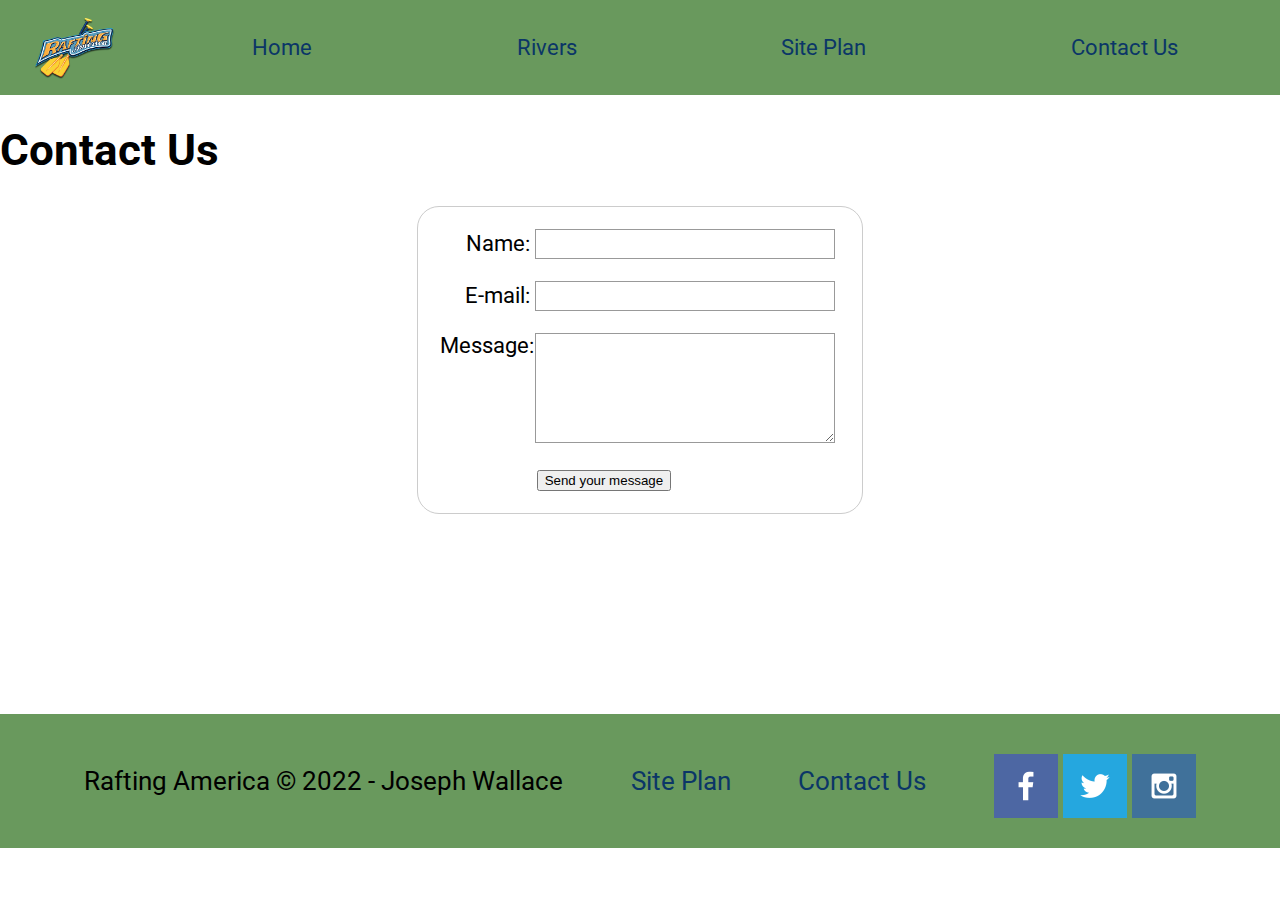
<file: wwr/contactus.html>
<!DOCTYPE html>
<html lang="en">
<head>
    <link rel="stylesheet" href="styles/style.css">
    <meta charset="UTF-8">
    <meta http-equiv="X-UA-Compatible" content="IE=edge">
    <meta name="viewport" content="width=device-width, initial-scale=1.0">
    <title>Whitewater Rafting Vacations | Rafting America | ContactUs </title>
</head>
<body>
    <div id="content">
        <header>
            <a id="logo_link" href="index.html">
                <img class="logo" src="images/raftingam.png" alt="Rafting America Logo">
            </a>
            <nav>
                <a href="index.html">Home</a>
                <a href="rivers.html">Rivers</a>
                <a href="site-plan-rafting.html">Site Plan</a>
                <a href="contactus.html">Contact Us</a>
            </nav>
        </header>
    <section id="contactus-msg">
        <h1 class="contactus-title">Contact Us</h1>
    </section>
    </div>
    <div id="content3">
        <main>
            <div id="feedback"></div>
            <!--The 'action' attribute defines the URL where the forms collected data should be sent-->
            <!--The 'method' attribute defines which HTTP method to send the data with (usually 'get' or 'post')-->
            <form action="/my-handling-form-page" method="post">
                <ul>
                    <li>
                      <label for="name">Name:</label>
                      <input type="text" id="name" name="user_name" />
                    </li>
                    <li>
                      <label for="mail">E-mail:</label>
                      <input type="email" id="mail" name="user_email" />
                    </li>
                    <li>
                      <label for="msg">Message:</label>
                      <textarea id="msg" name="user_message"></textarea>
                    </li>
                    <li class="button">
                        <button type="submit">Send your message</button>
                    </li>
                </ul>
            </form>
            <script>
                // get the feedback div element so we can do something with it.
                const feedbackElement = document.getElementById('feedback');
                // get the form so we can read what was entered in it.
                const formElement = document.forms[0];
                // add a 'listener' to wait for a submission of our form. When that happens run the code below.
                formElement.addEventListener('submit', function(e) {
                    // stop the form from doing the default action.
                    e.preventDefault();
                    // set the contents of our feedback element to a message letting the user know the form was submitted successfully. Notice that we pull the name that was entered in the form to personalize the message!
                    feedbackElement.innerHTML = 'Hello '+ formElement.user_name.value +'! Thank you for your message. We will get back with you as soon as possible!';
                    // make the feedback element visible.
                    feedbackElement.style.display = "block";
                    // add a class to move everything down so our message doesn't cover it.
                    document.body.classList.toggle('moveDown');
                });
            </script>
        </main>
    </div>
    <footer>
        <p>Rafting America &copy; 2022 - Joseph Wallace</p>
        <p><a href="site-plan-rafting.html">Site Plan</a></p>
        <p><a href="contactus.html">Contact Us</a></p>
        <div class="social">
            <a href="https://facebook.com" target="_blank">
                <img src="images/facebook.png" alt="fb icon">
            </a>
            <a href="https://twitter.com" target="_blank">
                <img src="images/twitter.png" alt="twitter icon">
            </a>
            <a href="https://instagram.com" target="_blank">
                <img src="images/instagram.png" alt="instagram icon">
            </a>
        </div>
    </footer>
</body>
</html>
</file>
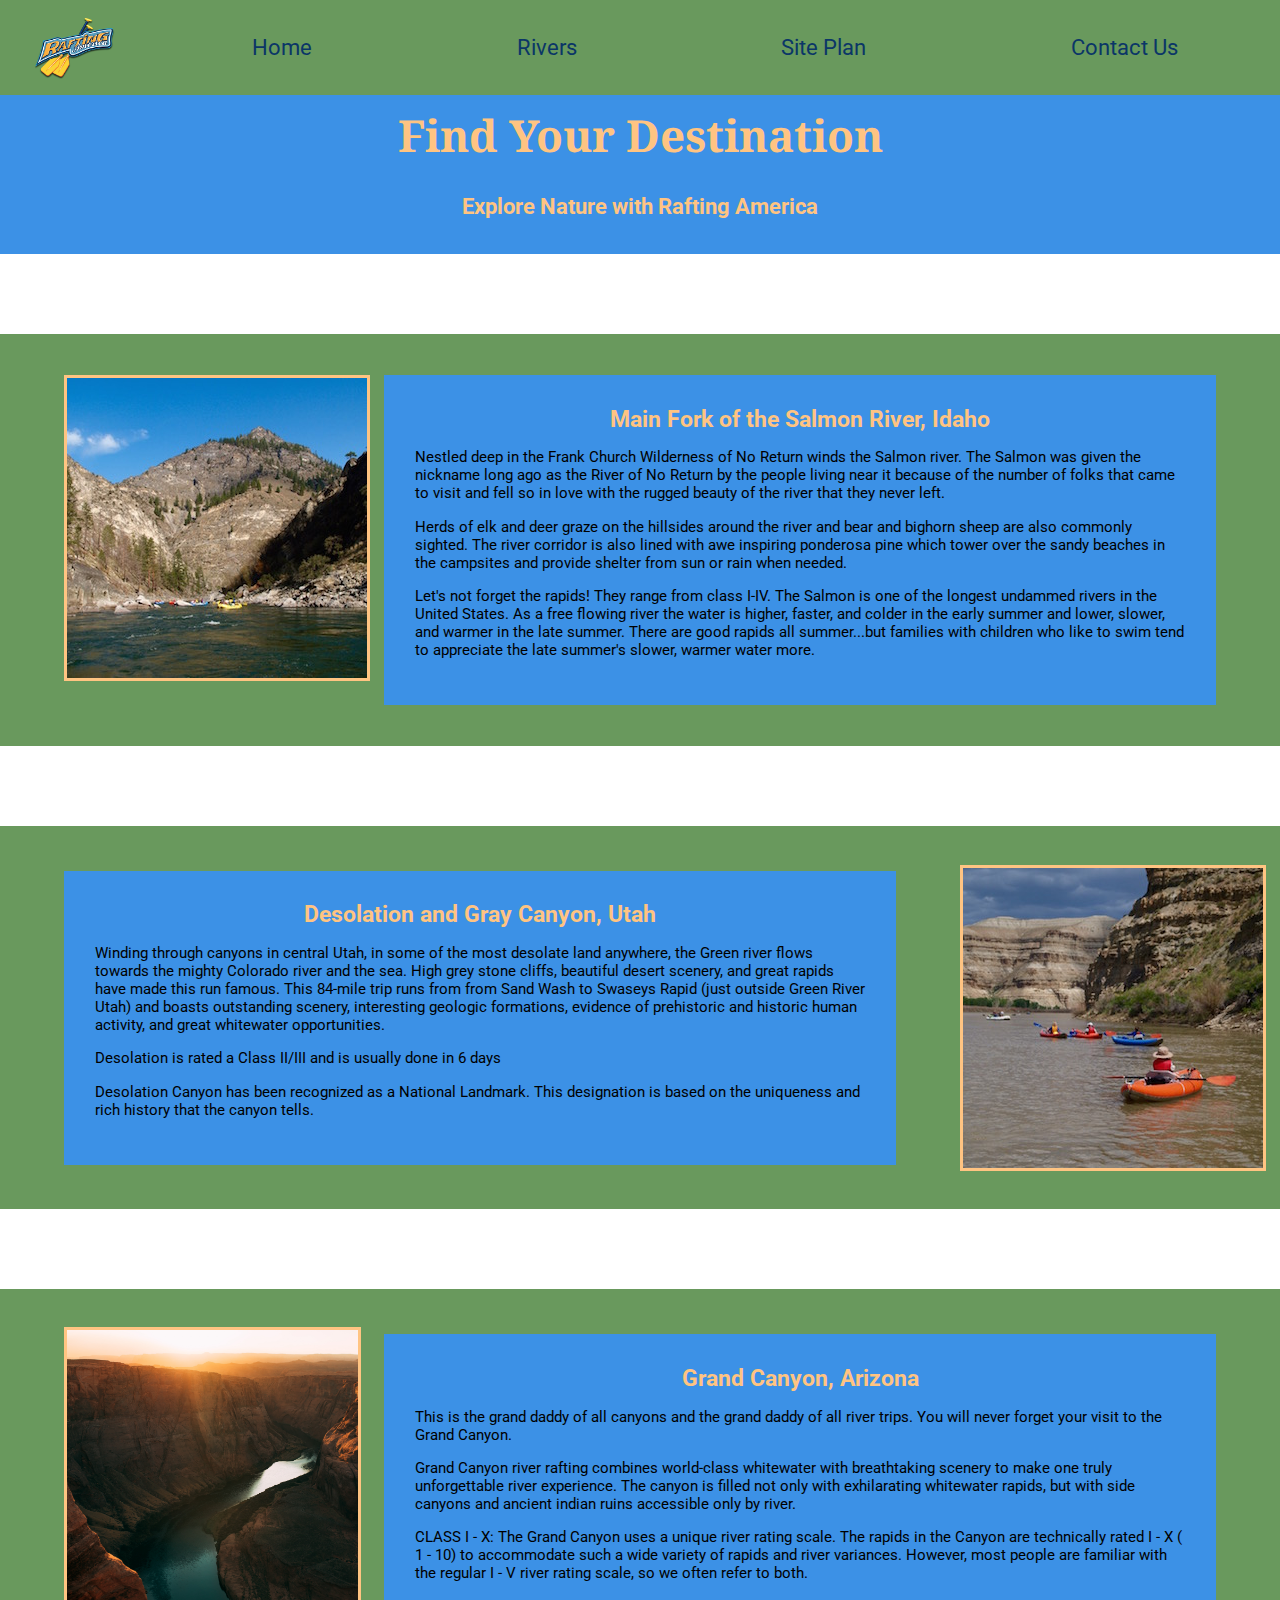
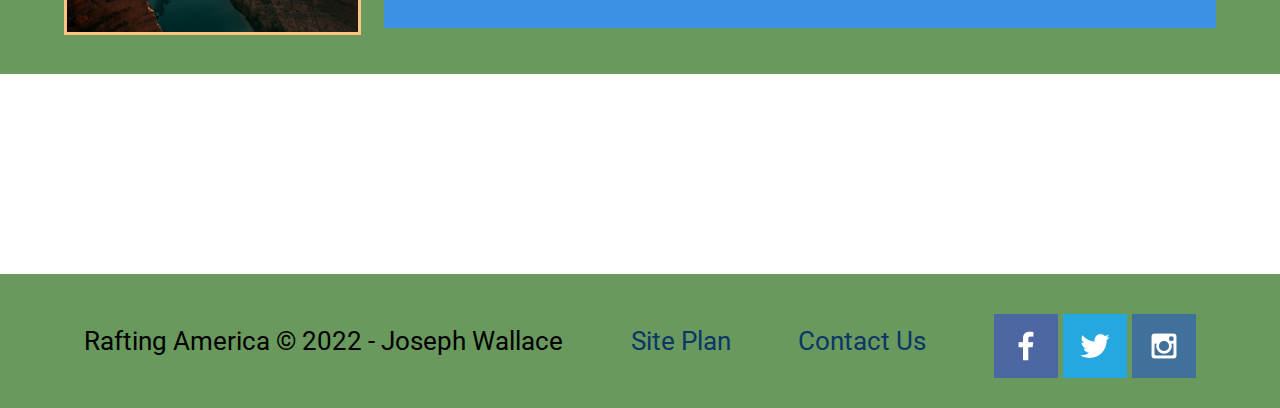
<file: wwr/rivers.html>
<!DOCTYPE html>
<html lang="en">
<head>
    <link rel="stylesheet" href="styles/style.css">
    <meta charset="UTF-8">
    <meta http-equiv="X-UA-Compatible" content="IE=edge">
    <meta name="viewport" content="width=device-width, initial-scale=1.0">
    <title>Whitewater Rafting Vacations | Rafting America | Rivers</title>
</head>
<body>
    <div id="content">
        <header>
            <a id="logo_link" href="index.html">
                <img class="logo" src="images/raftingam.png" alt="Rafting America Logo">
            </a>
            <nav>
                <a href="index.html">Home</a>
                <a href="rivers.html">Rivers</a>
                <a href="site-plan-rafting.html">Site Plan</a>
                <a href="contactus.html">Contact Us</a>
            </nav>
        </header>
    <section id="rivers-msg">
        <h1 class="rivers-title">Find Your Destination</h1>
        <h4>Explore Nature with Rafting America</h4>
    </section>
    </div>
    <div id="content2">
        <main class="rivers-grid">
            <section class="salmon-grid">
                <div id="salmon-background"></div>
                <img class="salmon-river" src="images/salmon-interest.jpg" alt="Salmon River">
                <div class="salmon-text">
                    <h2>
                        Main Fork of the Salmon River, Idaho
                    </h2>
                    <p>
                        Nestled deep in the Frank Church Wilderness of No Return winds the Salmon river. The Salmon was given the nickname long ago as the River of No Return by the people living near it because of the number of folks that came to visit and fell so in love with the rugged beauty of the river that they never left.
                    </p>
                    <p>
                        Herds of elk and deer graze on the hillsides around the river and bear and bighorn sheep are also commonly sighted. The river corridor is also lined with awe inspiring ponderosa pine which tower over the sandy beaches in the campsites and provide shelter from sun or rain when needed.
                    </p>
                    <p>
                        Let's not forget the rapids! They range from class I-IV. The Salmon is one of the longest undammed rivers in the United States. As a free flowing river the water is higher, faster, and colder in the early summer and lower, slower, and warmer in the late summer. There are good rapids all summer...but families with children who like to swim tend to appreciate the late summer's slower, warmer water more.
                    </p>
                </div>
            </section>
            <section class="desolation-grid">
                <div id="desolation-background"></div>
                <img class="desolation-river" src="images/desolation-interest.jpg" alt="Desolation River">
                <div class="desolation-text">
                    <h2>
                        Desolation and Gray Canyon, Utah
                    </h2>
                    <p>
                        Winding through canyons in central Utah, in some of the most desolate land anywhere, the Green river flows towards the mighty Colorado river and the sea. High grey stone cliffs, beautiful desert scenery, and great rapids have made this run famous. This 84-mile trip runs from from Sand Wash to Swaseys Rapid (just outside Green River Utah) and boasts outstanding scenery, interesting geologic formations, evidence of prehistoric and historic human activity, and great whitewater opportunities.
                    </p>
                    <p>
                        Desolation is rated a Class II/III and is usually done in 6 days
                    </p>
                    <p>
                        Desolation Canyon has been recognized as a National Landmark.  This designation is based on the uniqueness and rich history that the canyon tells.
                </div>
            </section>
            <section class="grand-canyon-grid">
                <div id="grand-canyon-background"></div>
                <img class="grand-canyon-river" src="images/grand-canyon-river.jpg" alt="Grand Canyon River">
                <div class="grand-canyon-text">
                    <h2>
                        Grand Canyon, Arizona
                    </h2>
                    <p>
                        This is the grand daddy of all canyons and the grand daddy of all river trips. You will never forget your visit to the Grand Canyon.
                    </p>
                    <p>
                        Grand Canyon river rafting combines world-class whitewater with breathtaking scenery to make one truly unforgettable river experience. The canyon is filled not only with exhilarating whitewater rapids, but with side canyons and ancient indian ruins accessible only by river.
                    </p>
                    <p>
                        CLASS I - X: The Grand Canyon uses a unique river rating scale. The rapids in the Canyon are technically rated I - X ( 1 - 10) to accommodate such a wide variety of rapids and river variances. However, most people are familiar with the regular I - V river rating scale, so we often refer to both.
                    </p>
                </div>
            </section>
        </main>
        <footer>
            <p>Rafting America &copy; 2022 - Joseph Wallace</p>
            <p><a href="site-plan-rafting.html">Site Plan</a></p>
            <p><a href="contactus.html">Contact Us</a></p>
            <div class="social">
                <a href="https://facebook.com" target="_blank">
                    <img src="images/facebook.png" alt="fb icon">
                </a>
                <a href="https://twitter.com" target="_blank">
                    <img src="images/twitter.png" alt="twitter icon">
                </a>
                <a href="https://instagram.com" target="_blank">
                    <img src="images/instagram.png" alt="instagram icon">
                </a>
            </div>
        </footer>
    </div>
</body>
</html>
</file>
<file: wallace_av/styles/style.css>
@import url('https://fonts.googleapis.com/css2?family=Merriweather&family=Roboto:wght@300&family=Rubik&display=swap');

/*For all pages*/
.content {
    max-width: 1600px;
    margin: 0 auto;
}

img {
    max-width: 1600px;
}

nav a:hover {
    background-color: #C8C8C8;
    color: black;
}

nav {
    display: flex;
    justify-content: space-around;
}

header {
    background-color:#45503B;
    display: grid;
    grid-template-columns: 250px auto;
}

.logo {
    margin: 1em;
    max-width: 7em;
    max-height: 7em;
}

#logo_link {
    padding-top: 5px;
    justify-self: center;
    align-self: center;
}

nav a {
    font-family: Roboto, Helvetica, sans-serif;
    text-align: center;
    color: white;
    text-decoration: none;
    font-size: 2em;
    padding: 40px;
    padding-left: 50px;
    padding-right: 50px;
    margin: 40px;
}

p {
    color: #69140E;
    font-family: Roboto, Helvetica, sans-serif;
}

h1, h2, h4 {
    color: #F30B0B;
    font-family: Rubik, Arial, "Times New Roman";
}

footer h3 {
    font-family: Roboto, Helvetica, sans-serif;
    color: black;
}

footer a {
    font-family: Roboto, Helvetica, sans-serif;
    color: white;
    text-decoration: none;
}

footer a:hover {
    color: #F30B0B;
}

footer p {
    color: white;
    font-family: Roboto, Helvetica, sans-serif;
    font-size: 1.5em;
}

footer p a:hover {
    text-decoration: underline;
}

footer {
    padding: 25px 50px;
    background-color: #45503B;
    margin-top: 200px;
    display: flex;
    justify-content: space-around;
    align-items: center;
}

footer .social img {
    width: 6em;
    margin-left: 30px;
    padding-top: 15px;
}

.social {
    padding: 0px 20px;
    margin-right: -80px;
}

/*Home page*/

#hero {
    display: grid;
    grid-template-columns: 1fr 3fr 1fr;
    grid-template-rows: 400px 400px;
}

#hero-img {
    width: 100%;
    height: 100%;
}

#hero-box {
    grid-column: 1/4;
    grid-row: 1/3;
}

#hero-msg {
    font-family: Rubik, Arial, "Times New Roman";
    font-size: 1.6em;
    color: #F30B0B;
    justify-self: center;
    grid-column: 2/3;
    grid-row: 1/2;
    z-index: 1;
    margin-top: 80px;
}

.home-title {
    margin-bottom: 40px;
}

#hero-msg h4 {
    text-align: center;
}

.home-grid {
    margin-top: 150px;
    display: grid;
    grid-template-columns: 1fr 6fr 6fr 4fr 1fr;
    grid-template-rows: 2fr 7fr 14fr 7fr 2fr;
}

#background {
    background-color: #45503B;
    grid-column: 1/6;
    grid-row: 1/7;
}

.home-img {
    width: 100%;
    grid-column: 2/4;
    grid-row: 2/4;
}

.home-msg {
    display: grid;
    grid-template-columns: 1fr 1fr 2fr 1fr 1fr 1fr;
    grid-template-rows: repeat(4, 1fr);
    text-align: center;
    font-size: 1.7em;
    background-color: #C8C8C8;
    grid-column: 3/5;
    grid-row: 3/5;
}

.home-msg h2 {
    margin-top: 80px;
    grid-column: 2/6;
    grid-row: 1/2;
}

.home-msg p {
    text-align: left;
    grid-column: 2/6;
    grid-row: 2/4;
}

.home-msg .rent {
    margin-left: -50px;
    margin-bottom: 80px;
    margin-top: -10px;
    margin-right: 80px;
    font-size: 1.5em;
    padding-top: 35px;
    background-color: #45503B;
    text-decoration: none;
    color: white;
    grid-column: 4/6;
    grid-row: 4/5;
}

.home-msg .rent:hover {
    color: black;
    background-color: #C8C8C8;
}

/*Package page*/

.heading {
    background-color: #C8C8C8;
    text-align: center;
    text-justify: center;
    margin-top: -5px;
    padding: 20px 0px 20px 0px;
}

.heading h1, .heading h4 {
    color: #69140E;
}

.package-grid {
    height: 100%;
    display: grid;
    grid-template-columns: 1fr 1fr;
    justify-items: center;
    grid-gap: 80px;
    margin: 80px;
    margin-top: 150px;
}

.package-img {
    width: 100%;
    background-color: #45503B;
    padding: 5%;
    box-sizing: border-box;
}

.package-img-2 {
    width: 100%;
    padding: 5%;
    background-color: #45503B;
    box-sizing: border-box;
}

.packages-1 {
    font-size: 1.2em;
    text-align: center;
    background-color: #C8C8C8;
    box-sizing: border-box;
    margin: 40px 20px 0px 20px;
    padding: 35px 65px 35px 65px;
}

.packages-2 {
    font-size: 1.2em;
    text-align: center;
    background-color: #C8C8C8;
    box-sizing: border-box;
    margin: 0px 20px 40px 20px;
    padding: 20px 65px 30px 65px;
}

.packages-1 p, .packages-2 p {
    text-align: left;
}

.rental-packages {
    text-decoration: none;
    color: white;
    background-color: #45503B;
    padding: 10px;
}

.rental-packages:hover {
    color: black;
    background-color: #C8C8C8;
}

/*Products page*/

.heading-text {
    box-sizing: border-box;
    text-align: center;
    background-color: #C8C8C8;
    margin: 120px 200px;
    padding: 20px 100px 25px 100px;
}

.package-link {
    text-decoration: none;
    background-color: #45503B;
    color: white;
    padding: 10px 30px;
}

.package-link:hover {
    background-color: #C8C8C8;
    color: black;
}

.product-img {
    width: 100px;
    height: 100px;
}

.product-img-wide {
    width: 150px;
    height: 70px;
}

.products-grid {
    margin: 0px 280px;
    display: grid;
    grid-template-columns: repeat(4, 1fr);
    align-items: center;
}

.product {
    display: grid;
    width: 105px;
    height: 200px;
    justify-items: center;
    align-items: center;
    background-color: #C8C8C8;
    margin-bottom: 25px;
    padding-bottom: 3px;
    transition: .5s;
}


.product:hover, .product-wide:hover {
    transform: scale(1.3);
}

.rental-link {
    text-decoration: none;
    background-color: #45503B;
    color: white;
    box-sizing: border-box;
    padding: 5px 5px;
    text-align: center;
    font-size: 0.7em;
    height: 40px;
    width: 100px;
}

.rental-link:hover {
    background-color: #C8C8C8;
    color: black;
}

.rental-text {
    background-color: #C8C8C8;
    color: #F30B0B;
    box-sizing: border-box;
    text-align: center;
}

.product-wide {
    display: grid;
    width: 155px;
    height: 160px;
    justify-items: center;
    align-items: center;
    background-color: #C8C8C8;
    margin-bottom: 25px;
    padding-bottom: 3px;
    transition: .5s;
}

.rental-link-wide {
    text-decoration: none;
    background-color: #45503B;
    color: white;
    box-sizing: border-box;
    padding: 5px 5px;
    text-align: center;
    font-size: 0.7em;
    height: 30px;
    width: 150px;
}

.rental-link-wide:hover {
    background-color: #C8C8C8;
    color: black;
}

.rental-text-wide {
    background-color: #C8C8C8;
    color: #F30B0B;
    box-sizing: border-box;
    text-align: center;
}

.added-info {
    box-sizing: border-box;
    text-align: center;
    background-color: #C8C8C8;
    margin: 100px 200px;
    padding: 20px 100px 25px 100px;
}
/*Mobile screen type*/
@media screen and (max-width: 900px) {
    #hero, .home-grid, .footer-grid, .home-msg {
        display: block;
        height: auto;
    }
    nav, footer {
        flex-direction: column;
    }
    nav a {
        display: block;
        padding: 15px;
    }
    #hero {
        margin-top: 0;
    }
    #hero-msg {
        margin-top: 0;
        margin-bottom: -100px;
    }
    #hero-msg h2 {
        display: none;
    }
    .home-title {
        font-size: 25px;
        color: #F30B0B;
    }
    #background {
        display: none;
    }
    footer {
        display: block;
        margin-top: 25px;
        text-align: center;
    }
    .home-img {
        margin-bottom: -10px;
    }
    .home-msg {
        padding: 40px;
    }
    .home-msg .rent {
        padding: 10px;
        text-align: center;
        margin: 0px;
    }
    .package-grid {
        display: block;
    }
    .social {
        padding: 0px;
        margin: 0;
    }    
}
</file>
<file: wwr/styles/style.css>
@import url('https://fonts.googleapis.com/css2?family=Noto+Serif&family=Roboto&display=swap');
/*Heading fonts: Noto Serif, Arial, Times New Roman
Paragraph fonts: Roboto, Helvetica, sans-serif*/
#content {
    max-width: 1600px;
    margin: 0 auto;
}

nav a {
    font-family: Roboto, Helvetica, sans-serif;
    text-align: center;
    color: #0b3667;
    text-decoration: none;
    padding: 35px;
}

#hero-msg h1, #hero-msg h4 {
    font-family: Roboto, Helvetica, sans-serif;
    text-align: center;
}

.button-box {
    font-family: Roboto, Helvetica, sans-serif;
    text-align: center;
}

main section {
    text-align: center;
}

#background {
    background-color: #69995D;
    height: 725px;
    grid-column: 1/11;
    grid-row: 4/9;
}

body {
    background-color: white;
    font-family: Roboto, Helvetica, sans-serif;
    font-size: 22px;
    margin: 0;
    padding: 0;
}
h2 {
    margin: 0;
}

header {
    background-color:#69995D;
    display: grid;
    grid-template-columns: 150px auto;
}
nav a:hover {
    background-color: #3C91E6;
    color: #fcfbfb;
}

nav {
    display: flex;
    justify-content: space-around;
}

.home-title {
    font-family: "Noto Serif", Arial, "Times New Roman";
    font-size: 2em;
    color: #FFC482;
    margin-top: 10px;
}

h4 {
    font-family: Roboto, Helvetica, sans-serif;
    color: #FFC482;
}

.book, .join {
    font-family: Roboto, Helvetica, sans-serif;
    font-size: 18px;
    background-color: #69995D;
    color: black;
    text-decoration: none;
    padding: 15px 30px;
    margin-top: 50px;
    border-radius: 5px;
}

.book:hover, .join:hover {
    background-color: #0b3667;
    color: white;
}

.msg h2 {
    font-family: "Noto Serif", Arial, "Times New Roman";
    font-size: 2em;
    color: #FFC482;
}

.msg p {
    font-family: Roboto, Helvetica, sans-serif;
    font-size: .8em;
    color: #0b3667;
    padding-bottom: 15px;
}

footer h3 {
    font-family: Roboto, Helvetica, sans-serif;
    color: black;
}

footer a {
    font-family: Roboto, Helvetica, sans-serif;
    color: #0b3667;
    text-decoration: none;
}

footer a:hover {
    color: white;
}

.logo {
    width: 80px;
}

.icon {
    padding-top: 10px;
    width: 80px;
}

#hero-img {
    width: 100%;
}

#hero {
    display: grid;
    grid-template-columns: 1fr 3fr 1fr;
    grid-template-rows: 1fr 1fr;
    margin-top: -100px;
}

#hero-msg {
    grid-column: 2/3;
    grid-row: 1/2;
    margin-top: 100px;
}

#hero-box {
    grid-column: 1/4;
    grid-row: 1/3;
    z-index: -1;
}

footer p {
    font-family: Roboto, Helvetica, sans-serif;
    font-size: 1.2em;
}

footer p a:hover {
    text-decoration: underline;
}

main h2 {
    font-family: Roboto, Helvetica, sans-serif;
    color: #FFC482;
}

.msg {
    background-color: #3C91E6;
    line-height: 1.5em;
    padding: 35px;
    grid-column: 6/10;
    grid-row: 6/7;
    box-shadow: 5px 5px 10px #6f7364;
}

footer {
    padding: 25px 50px;
    background-color: #69995D;
    margin-top: 200px;
    display: flex;
    justify-content: space-around;
    align-items: center;
}

footer .social img {
    padding-top: 15px;
}

#logo_link {
    padding-top: 5px;
    justify-self: center;
    align-self: center;
}

.rivers-card, .camping-card, .rapids-card {
    margin: 200px 0;
}

.card-img {
    border: 10px solid #69995D;
}

main section img {
    box-sizing: border-box;
}

.mountains {
    margin-top: 100px;
    margin-bottom: 200px;
    grid-column: 2/7;
    grid-row: 5/8;
    box-shadow: 5px 5px 10px #6f7364;
}

.home-grid {
    display: grid;
    grid-template-columns: repeat(10, 1fr);
}

.card-img, .mountains {
    width: 100%;
}

.rivers-card {
    grid-column: 2/4;
    grid-row: 2/3;
}

.camping-card {
    grid-column: 5/7;
    grid-row: 2/3;
}

.rapids-card {
    grid-column: 8/10;
    grid-row: 2/3;
}

.card-img {
    border: 10px solid #69995D;
    transition: transform .5s;
    box-shadow: 5px 5px 10px #6f7364;
}

.card-img:hover {
    opacity: .6;
    transform: scale(1.1)
}

/*Rivers Page*/

#content2 {
    max-width: 1600px;
    margin: 0 auto;
}

#rivers-msg {
    text-align: center;
    background-color: #3C91E6;
    padding-top: 5px;
    padding-bottom: 5px;
    margin-bottom: 80px;
}

.rivers-title {
    font-family: "Noto Serif", Arial, "Times New Roman";
    color: #FFC482;
    margin-top: 5px;
}

.salmon-river, .desolation-river, .grand-canyon-river {
    border: 3px solid #FFC482;
}

.salmon-grid {
    display: grid;
    grid-template-columns: repeat(20, 1fr);
    grid-template-rows: repeat(10, 1fr);
    margin-bottom: 80px;
}

#salmon-background {
    background-color: #69995D;
    grid-row: 1/13;
    grid-column: 1/21;
}

.salmon-river {
    grid-row: 2/10;
    grid-column: 2/4;
}

.salmon-text {
    background-color: #3C91E6;
    font-size: 0.7em;
    grid-row: 2/10;
    grid-column: 7/20;
    padding: 2em;
    align-self: center;
}

.salmon-text p {
    text-align: left;
}

.desolation-grid {
    display: grid;
    grid-template-columns: repeat(20, 1fr);
    grid-template-rows: repeat(10, 1fr);
    margin-bottom: 80px;
}

#desolation-background {
    background-color: #69995D;
    grid-row: 1/13;
    grid-column: 1/21;
}

.desolation-river {
    grid-row: 2/10;
    grid-column: 16/20;
}

.desolation-text {
    background-color: #3C91E6;
    font-size: 0.7em;
    grid-row: 2/10;
    grid-column: 2/15;
    padding: 2em;
    align-self: center;
}

.desolation-text p {
    text-align: left;
}

.grand-canyon-grid {
    display: grid;
    grid-template-columns: repeat(20, 1fr);
    grid-template-rows: repeat(10, 1fr);
}

#grand-canyon-background {
    background-color: #69995D;
    grid-row: 1/13;
    grid-column: 1/21;
}

.grand-canyon-river {
    max-width: 18em;
    max-height: 14em;
    grid-row: 2/10;
    grid-column: 2/4;
}

.grand-canyon-text {
    background-color: #3C91E6;
    font-size: 0.7em;
    grid-row: 2/10;
    grid-column: 7/20;
    padding: 2em;
    align-self: center;
}

.grand-canyon-text p {
    text-align: left;
}

/*Contact Us Form*/

form {
    /* Center the form on the page */
    margin: 0 auto;
    width: 400px;
    /* Form outline */
    padding: 1em;
    border: 1px solid #ccc;
    border-radius: 1em;
  }
  
  ul {
    list-style: none;
    padding: 0;
    margin: 0;
  }
  
  form li + li {
    margin-top: 1em;
  }
  
  label {
    /* Uniform size & alignment */
    display: inline-block;
    width: 90px;
    text-align: right;
  }
  
  input,
  textarea {
    /* To make sure that all text fields have the same font settings
       By default, textareas have a monospace font */
    font: 1em sans-serif;
  
    /* Uniform text field size */
    width: 300px;
    box-sizing: border-box;
  
    /* Match form field borders */
    border: 1px solid #999;
  }
  
  input:focus,
  textarea:focus {
    /* Additional highlight for focused elements */
    border-color: #000;
  }
  
  textarea {
    /* Align multiline text fields with their labels */
    vertical-align: top;
  
    /* Provide space to type some text */
    height: 5em;
  }
  
  .button {
    /* Align buttons with the text fields */
    padding-left: 90px; /* same size as the label elements */
  }
  
  button {
    /* This extra margin represent roughly the same space as the space
       between the labels and their text fields */
    margin-left: 0.5em;
  }

#feedback {
    background-color: antiquewhite;
    position: absolute;
    top: 0;
    left: 0;
    right: 0;
    padding: .5em;
    /* make this element invisible until we are ready for it */
    display: none;      
}
.moveDown {
    margin-top: 3em;
}

@media screen and (max-width: 900px) {
    #hero, .home-grid {
        display: block;
        height: auto;
    }
    nav, footer {
        flex-direction: column;
    }
    nav a {
        display: block;
        padding: 15px;
    }
    #hero {
        margin-top: 0;
    }
    #hero-msg {
        margin-top: 0;
    }
    #hero-msg h4 {
        display: none;
    }
    .home-title {
        font-size: 25px;
        color: #6f7364;
    }
    .rivers-card, .camping-card, .rapids-card { 
        margin: 50px auto;
        width: 60%;
    }
    #background {
        display: none;
    }
    .mountains, .msg {
        width: 80%;
        display: block;
        margin: 0 auto;
    }
    footer {
        margin-top: 25px;
    }
}
</file>
<file: wallace_av/styles/site-plan.css>
/* if you are using any Google fonts change the font names below to your fonts. 
Any spaces in your font name should be replaced with a +. 
Fonts are separated by a | */
@import url('https://fonts.googleapis.com/css2?family=Merriweather&family=Roboto:wght@300&family=Rubik&display=swap');

:root {
  /* change the values below to your colors from your palette */
  --primary-color: #C8C8C8   ;
  --secondary-color: #69140E ;
  --accent1-color: #F30B0B;
  --accent2-color: #45503B;

  /* change the values below to your chosen font(s) */
  --heading-font: Rubik, Arial, "Times New Roman";
  --paragraph-font: Roboto, Helvetica, sans-serif;

  /* these colors below should be chosen from among your palette colors above */
  --headline-color-on-white: #F30B0B;  /* headlines on a white background */ 
  --headline-color-on-color: #69140E; /* headlines on a colored background */ 
  --paragraph-color-on-white: #396E94; /* paragraph text on a white background */ 
  --paragraph-color-on-color: #69140E; /* paragraph text on a colored background */ 
  --paragraph-background-color: #C8C8C8  ;
  --nav-link-color: white;
  --nav-background-color: #45503B;
  --nav-hover-link-color: black;
  --nav-hover-background-color: #C8C8C8;
}
.products img {
  max-width: 10em;
  max-height: 10em;
}
#logo {
    max-width: 20em;
    max-height: 20em;
}
/*  Look around below...but DON'T CHANGE ANYTHING! */

body {
  max-width: 1200px;
  margin: 0 auto;
  padding: 4em;
  font-size: 18px;
  text-align: center;
}
img {
  display: block;
  margin: 0 auto;
  max-width: 40em;
  max-height: 30em;
}
h1, h2, h3, h4, h5, h6 {
  font-family: var(--heading-font);
  color: var(--headline-color-on-white);
}
h2 {
  text-align: center;
}
hr {
  height: 3px;
  margin: 35px 0;
  background: var(--accent1-color);
}
header {
  padding: 1em;
  text-align: center;
  color: var(--paragraph-color-on-color);
  background-color: var(--paragraph-background-color);
}
header > h1, header > h2 {
  color: var(--headline-color-on-color);
}

p {
  font-family: var(--paragraph-font);
  color: var(--paragraph-color);
  padding: 1em;
}
.colors {
  width: 100%;
  min-width: 350px;
  margin: 30px auto;
  text-align: center;
}
.colors th {
  background-color: #999;
}
.colors td{
  width: 25%;
  height: 3em;
}

.primary {
  background-color: var(--primary-color);
}
.secondary {
  background-color: var(--secondary-color);
}
.accent1 {
  background-color: var(--accent1-color);
}
.accent2{
  background-color: var(--accent2-color);
}

p.colored {
  background-color: var(--paragraph-background-color);
  color: var(--paragraph-color-on-color);
}

nav {
  background-color: var(--nav-background-color);
  line-height: 3em;
  text-align: center;
  font-size: 1.2em;
}
nav  {
  list-style-type: none;
  display: flex;

}
nav a {
  padding:1em;
  min-width: 120px;
  text-decoration: none;
  padding: 10px;

}
nav a:link, nav a:visited {
  color: var(--nav-link-color);
}
nav a:hover {
  color: var(--nav-hover-link-color);
  background-color: var(--nav-hover-background-color);
}

.sitemap {
  display: grid;
  justify-content: center;

  grid-template-columns: repeat(6, 15%);
  grid-template-rows: 3em 1.5em 1.5em 3em;
  grid-template-areas: ". . home home . ."
    ". . . top . ."
    ". left left right right ."
    "page2 page2 . . page3 page3";
}
.sitemap > div {

  text-align: center;

}
.sm-home {
  grid-area: home;
  background-color: #ccc;
  line-height: 3em;
}
.sm-page2 {
  grid-area: page2;
  background-color: #ccc;
  line-height: 3em;
}
.sm-page3 {
  grid-area: page3;
  background-color: #ccc;
  line-height: 3em;
}

.top {
  grid-area: top;
  border-left: 1px solid;
}

.left {
  grid-area: left;
  border-top: 1px solid;
  border-left: 1px solid;
}

.right {
  grid-area: right;
  border-top: 1px solid;
  border-right: 1px solid;
}
</file>
